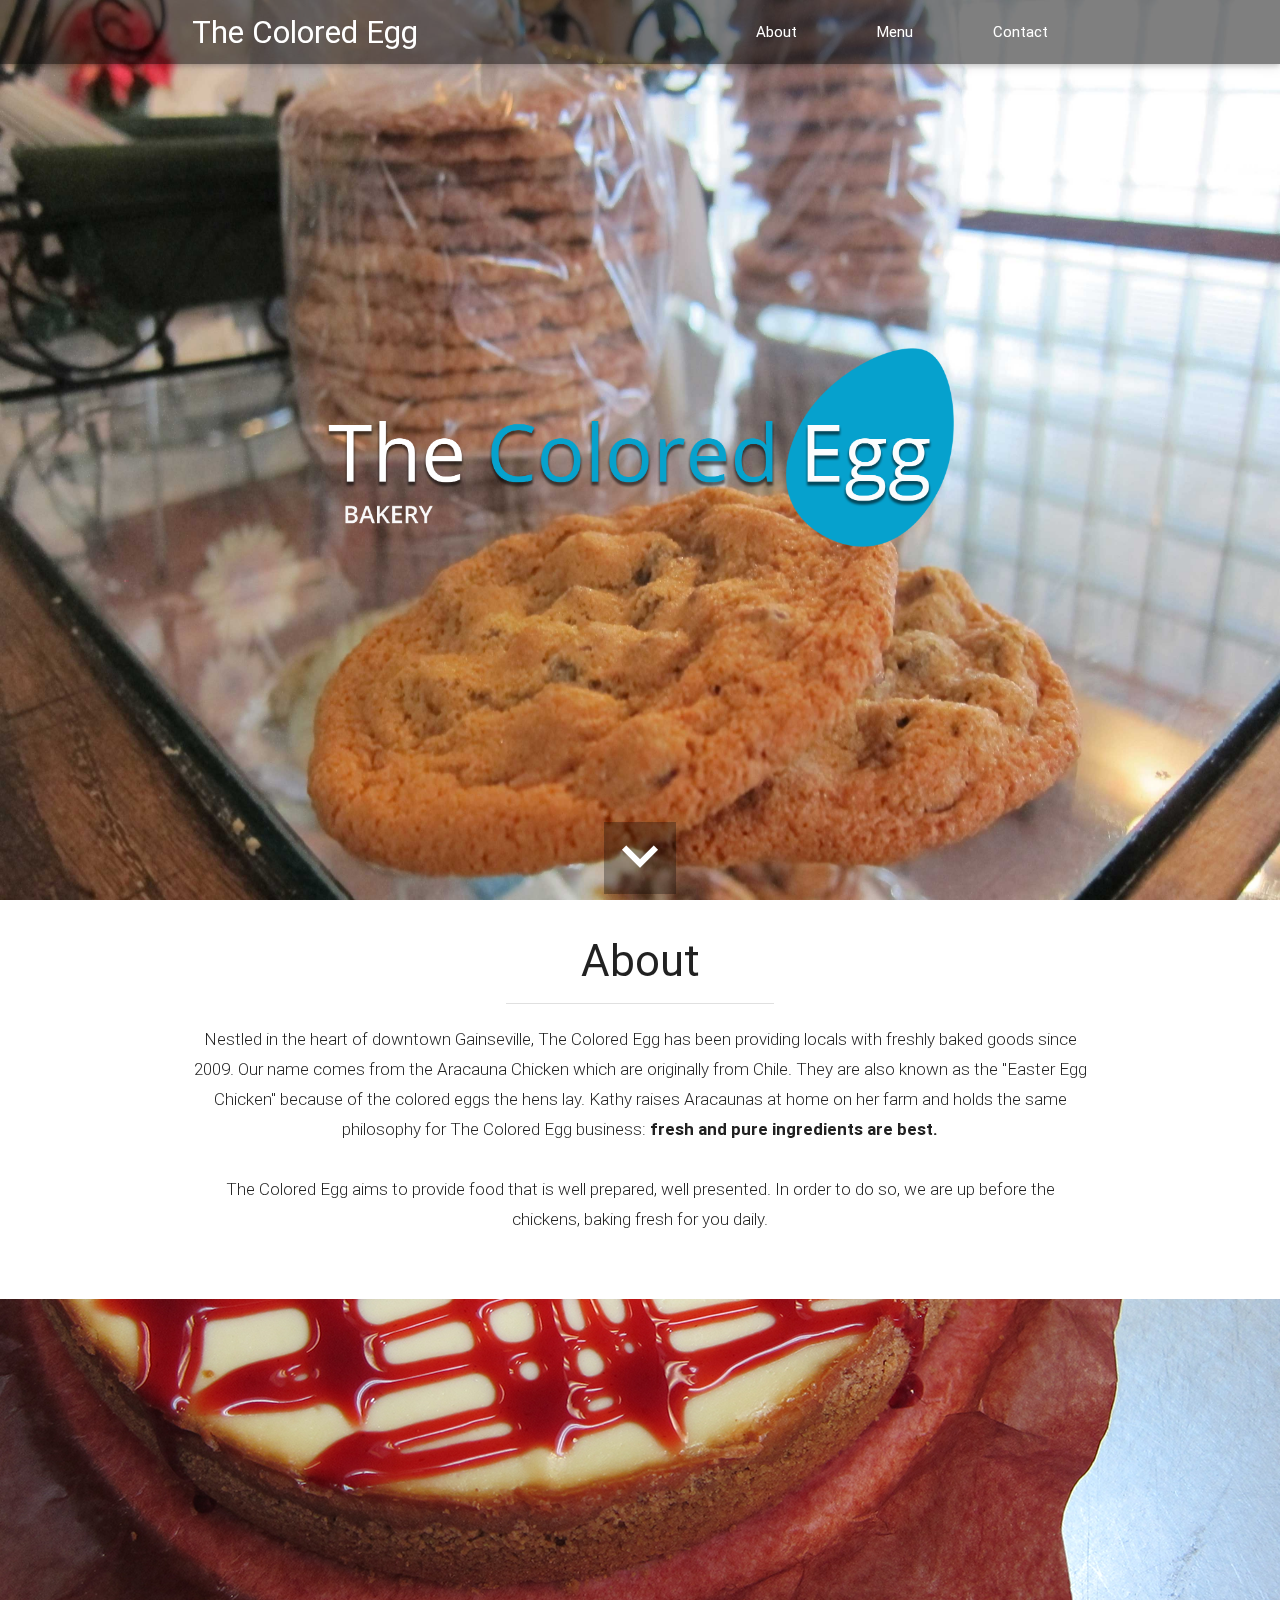
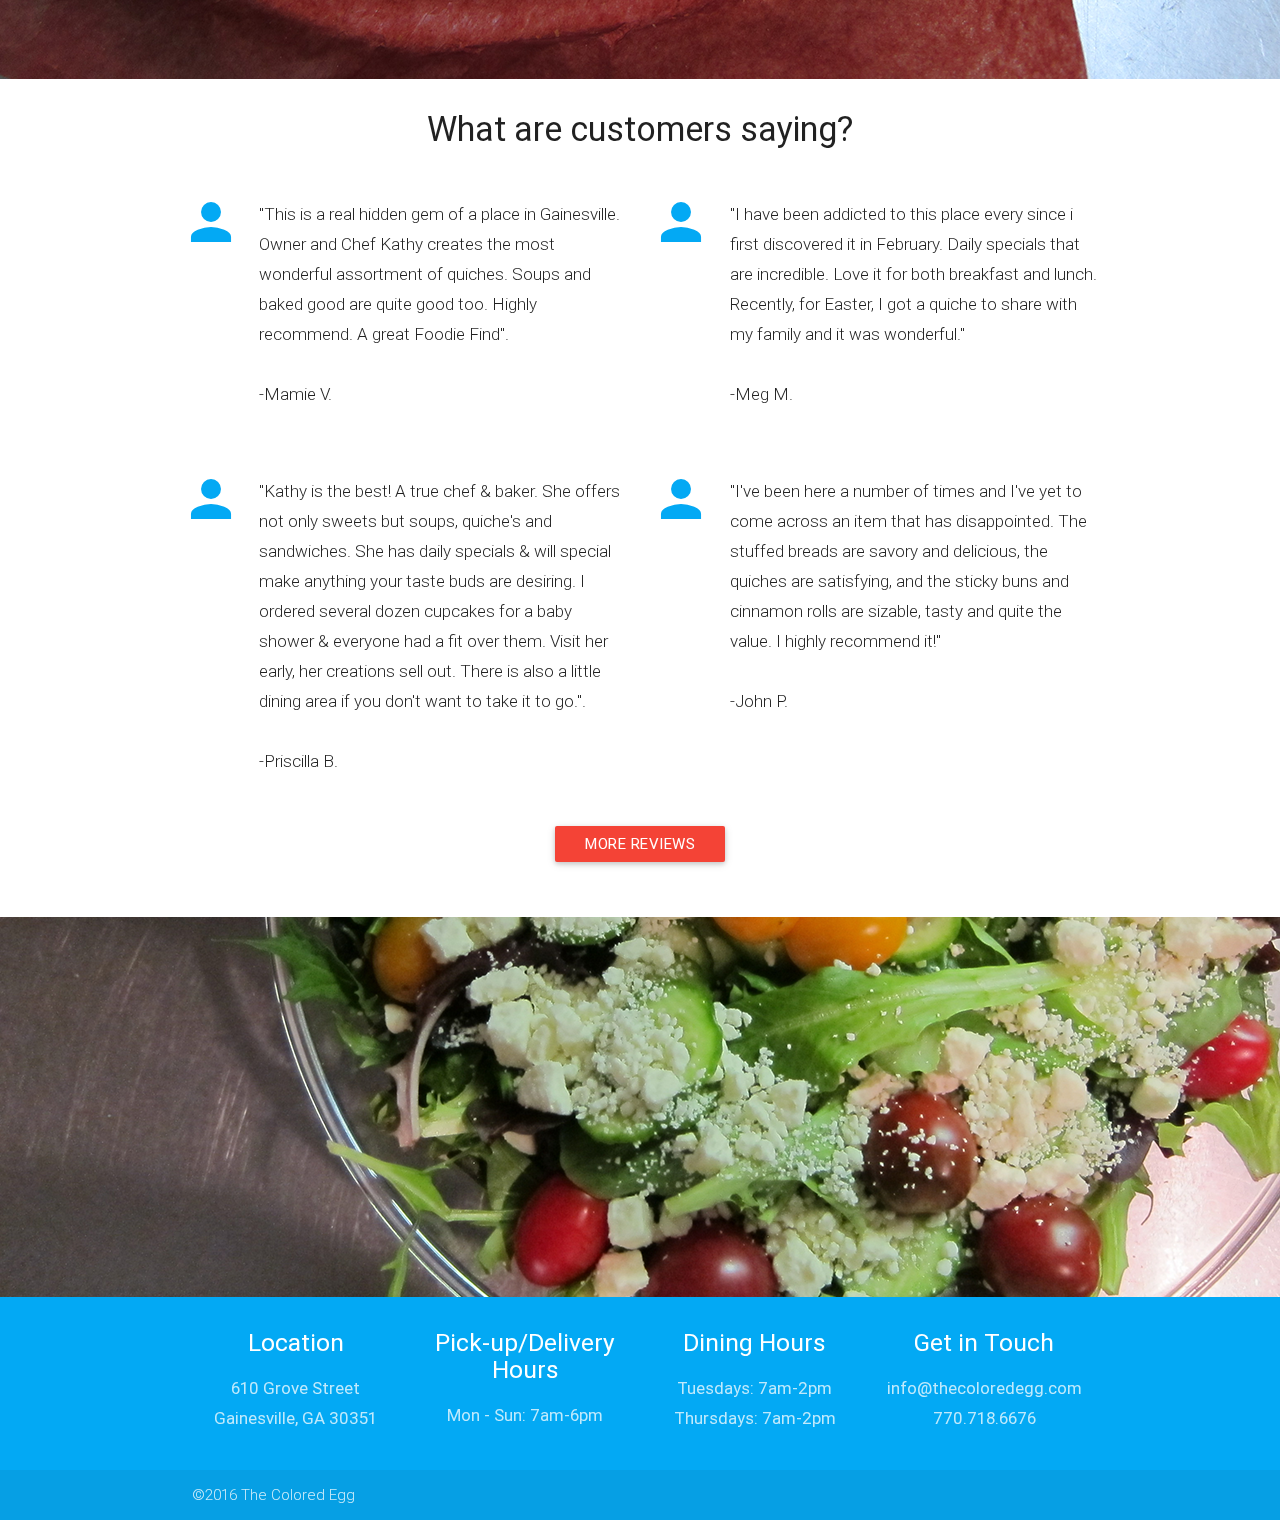
<file: index.html>
<!DOCTYPE html>
<html lang="en">
<head>
  <meta http-equiv="Content-Type" content="text/html; charset=UTF-8"/>
  <meta name="viewport" content="width=device-width, initial-scale=1, maximum-scale=1.0, user-scalable=no"/>
  <title>The Colored Egg</title>

  <!-- CSS  -->
  <link rel="icon" 
      type="image/icon" 
      href="img/favicon.ico">
  <link href="https://fonts.googleapis.com/icon?family=Material+Icons" rel="stylesheet">
  <link href="css/materialize.css" type="text/css" rel="stylesheet" media="screen,projection"/>
  <link href="css/style.css" type="text/css" rel="stylesheet" media="screen,projection"/>
</head>
<ul id="menu-dropdown" class="dropdown-content">
  <li><a class="light-blue-text" href="sweets.html">Pastries & Sweets</a></li>
  <li><a class="light-blue-text" href="breakfast.html">Breakfast</a></li>
  <li><a class="light-blue-text" href="breads.html">Breads & Sandwiches</a></li>
  <li><a class="light-blue-text" href="quiche.html">Quiche</a></li>
  <li><a class="light-blue-text" href="dinner.html">Dinner</a></li>
  <li><a class="light-blue-text" href="catering.html">Catering</a></li>
</ul>
<nav class="nav-down" id="top-nav">
    <div class="nav-wrapper container">
      <a id="logo-container" href="index.html" class="brand-logo">The Colored Egg</a>
      <ul class="right hide-on-med-and-down">
        <li><a href="#about">About</a></li>
        <li><a class="dropdown-button" data-activates="menu-dropdown" href="javascript:void(0)">Menu</a></li>
        <li><a href="contact.html">Contact</a></li>
      </ul>

      <ul id="nav-mobile" class="side-nav">
        <li><a id="nav-link" href="index.html">Home</a></li>
        <li><a id="nav-link" class="local-link" href="#about">About</a></li>
        <li class="no-padding">
          <ul class="collapsible collapsible-accordion">
            <li>
              <a class="collapsible-header" id="nav-link" href="javascript:void(0)">Menu</a>
               <div class="collapsible-body">
                 <ul>
                   <li><a href="sweets.html">Pastries & Sweets</a></li>
                   <li><a href="breakfast.html">Breakfast</a></li>
                   <li><a href="breads.html">Breads & Sandwiches</a></li>
                   <li><a href="quiche.html">Quiche</a></li>
                   <li><a href="dinner.html">Dinner</a></li>
                   <li><a href="catering.html">Catering</a></li>
                 </ul>
               </div>
            </li>
          </ul>
        </li>
        <li><a id="nav-link" href="contact.html">Contact</a></li>
      </ul>
      <a href="#" data-activates="nav-mobile" class="button-collapse"><i class="material-icons white-text">menu</i></a>
    </div>
</nav>
<body>

  
  


  <div id="index-banner" class="valign-wrapper">
    <div class="section no-pad-bot valign" id="center-logo">
      <div class="container">
        <br><br>
        <img src="img/text-logo2.png" id="text-logo">
        <div class="row center">
        </div>
        <br><br>
      </div>
    </div>
    <a id="home-arrow" href="#about"><i class="material-icons white-text">keyboard_arrow_down</i></a>
  </div>


  <div class="container">
    <div class="section scrollspy" id="about">

      <!--   Icon Section   -->
      <div class="row">
        <div class="col s12">
          <h3 class="header center-align">About</h3>
          <div class="row" id="underline"></div>
          <div class="row"></div>
          <p class="caption center-align" id="p-contain">Nestled in the heart of downtown Gainseville, The Colored Egg has been providing locals with freshly baked goods since 2009. Our name comes from the Aracauna Chicken which are originally from Chile. They are also known as the "Easter Egg Chicken" because of the colored eggs the hens lay. Kathy raises Aracaunas at home on her farm and holds the same philosophy for The Colored Egg business: <b>fresh and pure ingredients are best.</b> <br><br> The Colored Egg aims to provide food that is well prepared, well presented.  In order to do so, we are up before the chickens, baking fresh for you daily.</p>
        </div>
      </div>

    </div>
  </div>


  <div class="parallax-container valign-wrapper">
    <div class="section no-pad-bot">
      <div class="container">
        <div class="row center">
          <!-- <h5 class="header col s12 light">A modern responsive front-end framework based on Material Design</h5> -->
        </div>
      </div>
    </div>
    <div class="parallax"><img src="img/cheesecake.png" alt="Unsplashed background img 2"></div>
  </div>

  <div class="container">
    <div class="section">

      <div class="row">
      <div class="col s12 center">
        <h4 class="header center-align">What are customers saying?</h4>
          <div class="row"></div>
      </div>
      <div class="row">
      <div class="col s2 m1">
      <i class="material-icons large" id="review-icon">person</i>
      </div>
        <div class="col s10 m5 center">
          <p class="left-align caption">"This is a real hidden gem of a place in Gainesville.  Owner and Chef Kathy creates the most wonderful assortment of quiches. Soups and baked good are quite good too. Highly recommend. A great Foodie Find".<br><br>-Mamie V.</p>
        </div>
        <div class="col s2 m1">
      <i class="material-icons large" id="review-icon">person</i>
      </div>
        <div class="col s10 m5 center">
          <p class="left-align caption">"I have been addicted to this place every since i first discovered it in February. Daily specials that are incredible. Love it for both breakfast and lunch. Recently, for Easter, I got a quiche to share with my family and it was wonderful."<br><br>-Meg M.</p>
        </div>
      </div>
       <div class="row">
       <div class="col s2 m1">
      <i class="material-icons large" id="review-icon">person</i>
      </div>
        <div class="col s10 m5 center">
          <p class="left-align caption">"Kathy is the best! A true chef & baker. She offers not only sweets but soups, quiche's and sandwiches. She has daily specials & will special make anything your taste buds are desiring. I ordered several dozen cupcakes for a baby shower & everyone had a fit over them. Visit her early, her creations sell out. There is also a little dining area if you don't want to take it to go.".<br><br>-Priscilla B.</p>
        </div>
        <div class="col s2 m1">
      <i class="material-icons large" id="review-icon">person</i>
      </div>
        <div class="col s10 m5 center">
          <p class="left-align caption">"I've been here a number of times and I've yet to come across an item that has disappointed. The stuffed breads are savory and delicious, the quiches are satisfying, and the sticky buns and cinnamon rolls are sizable, tasty and quite the value.  I highly recommend it!"<br><br>-John P.</p>
        </div>
      </div>
      <div class="row">  
      <div class="col s12 center">
        <a class="waves-effect waves-light red btn" href="http://www.yelp.com/biz/the-colored-egg-gainesville">More Reviews</a>
      </div>
      </div>
      </div>
    </div>
  </div>


  <div class="parallax-container valign-wrapper">
    <div class="section no-pad-bot">
      <div class="container">
        <div class="row center">
          <!-- <h5 class="header col s12 light">A modern responsive front-end framework based on Material Design</h5> -->
        </div>
      </div>
    </div>
    <div class="parallax"><img src="img/salad.png" alt="Unsplashed background img 3"></div>
  </div>

  <footer class="page-footer light-blue">
    <div class="container">
      <div class="row">
        <div class="col s12 m3 center">
          <h5 class="white-text">Location</h5>
          <p class="white-text footer-p">610 Grove Street<br>Gainesville, GA 30351</p>
        </div>
       <div class="col s12 m3 center">
          <h5 class="white-text">Pick-up/Delivery Hours</h5>
          <p class="white-text footer-p">Mon - Sun: 7am-6pm</p>
        </div>
        <div class="col s12 m3 center">
          <h5 class="white-text">Dining Hours </h5>
          <p class="white-text footer-p">Tuesdays: 7am-2pm<br>Thursdays: 7am-2pm</p>
        </div>
         <div class="col s12 m3 center">
            <h5 class="white-text">Get in Touch </h5>
            <p class="white-text footer-p">info@thecoloredegg.com<br>770.718.6676</p>
        </div>
      </div>
    </div>
    <div class="footer-copyright">
      <div class="container">
      ©2016 The Colored Egg
      </div>
    </div>
  </footer>


  <!--  Scripts-->
  <script src="https://code.jquery.com/jquery-2.1.1.min.js"></script>
  <script src="js/materialize.js"></script>
  <script src="js/init.js"></script>
  <script src="js/custom.js"></script>
  <script src="js/nav-hide.js"></script>
  </body>
</html>
</file>
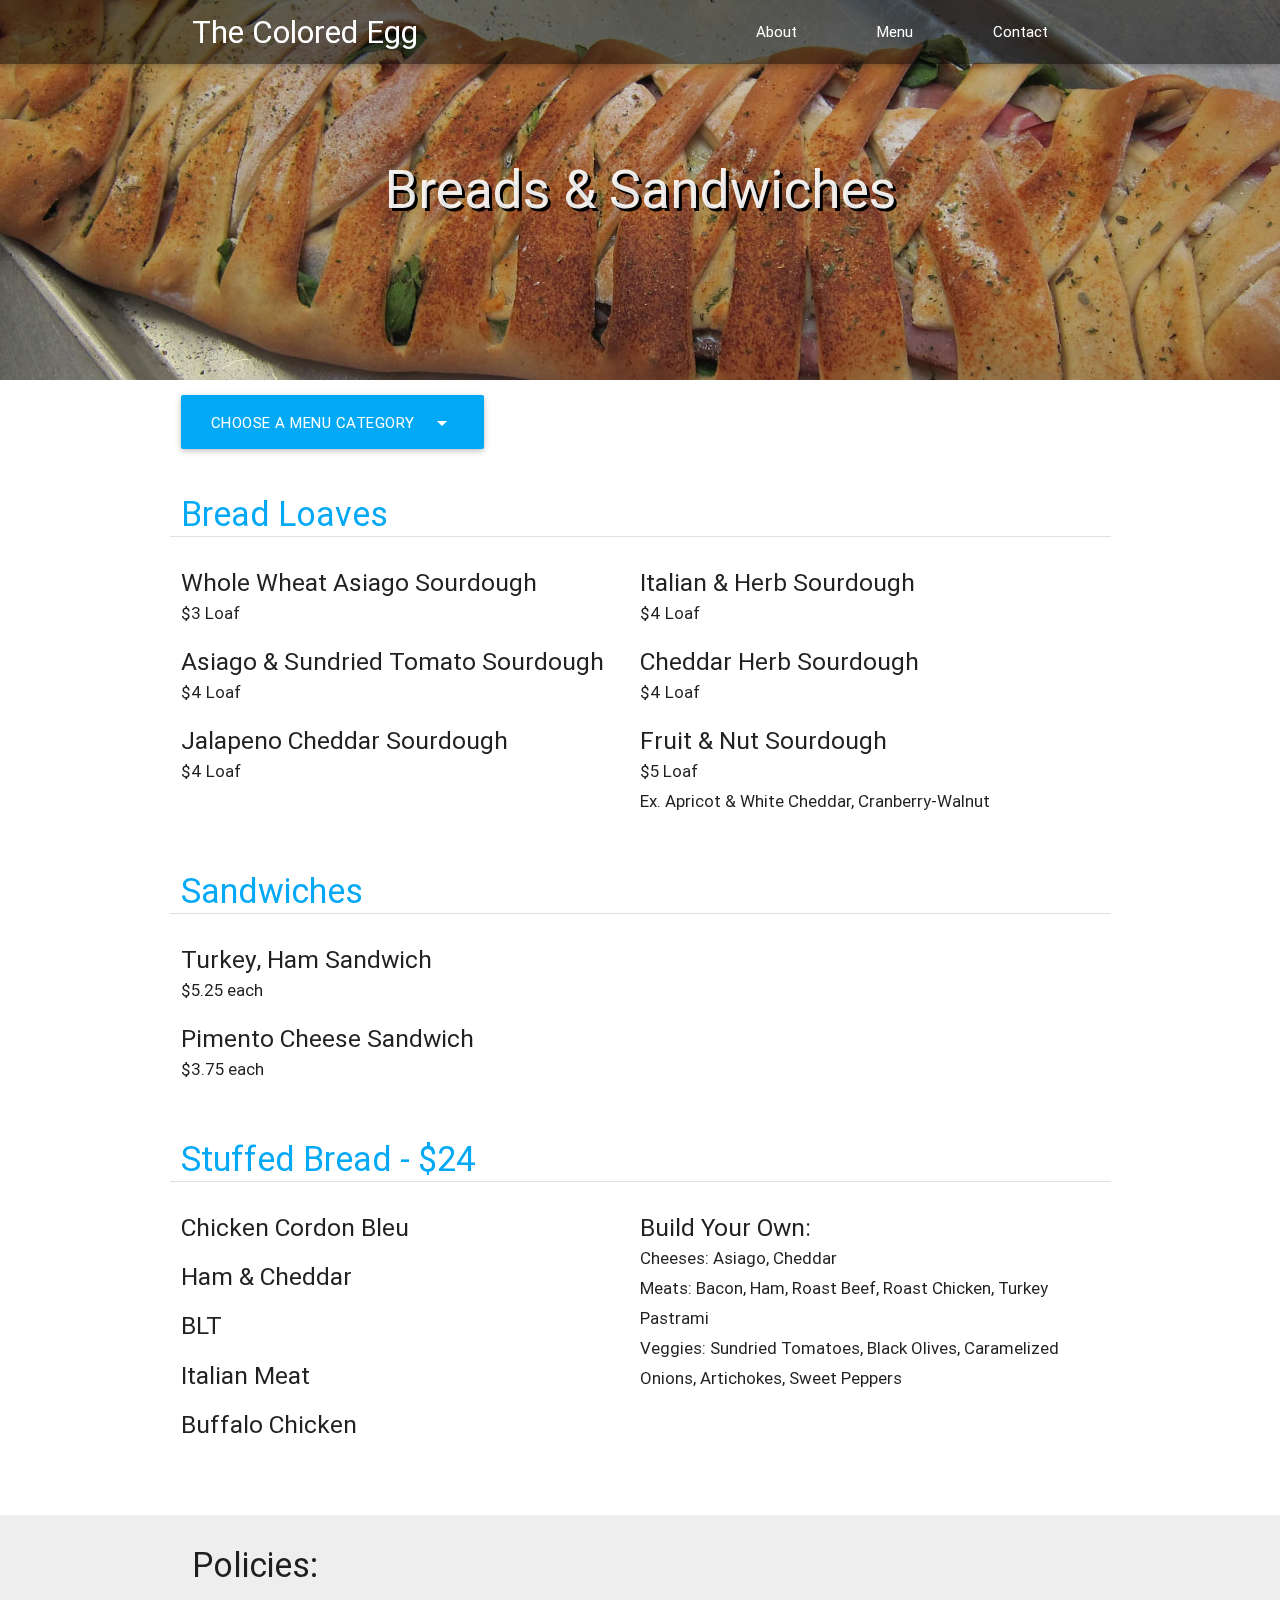
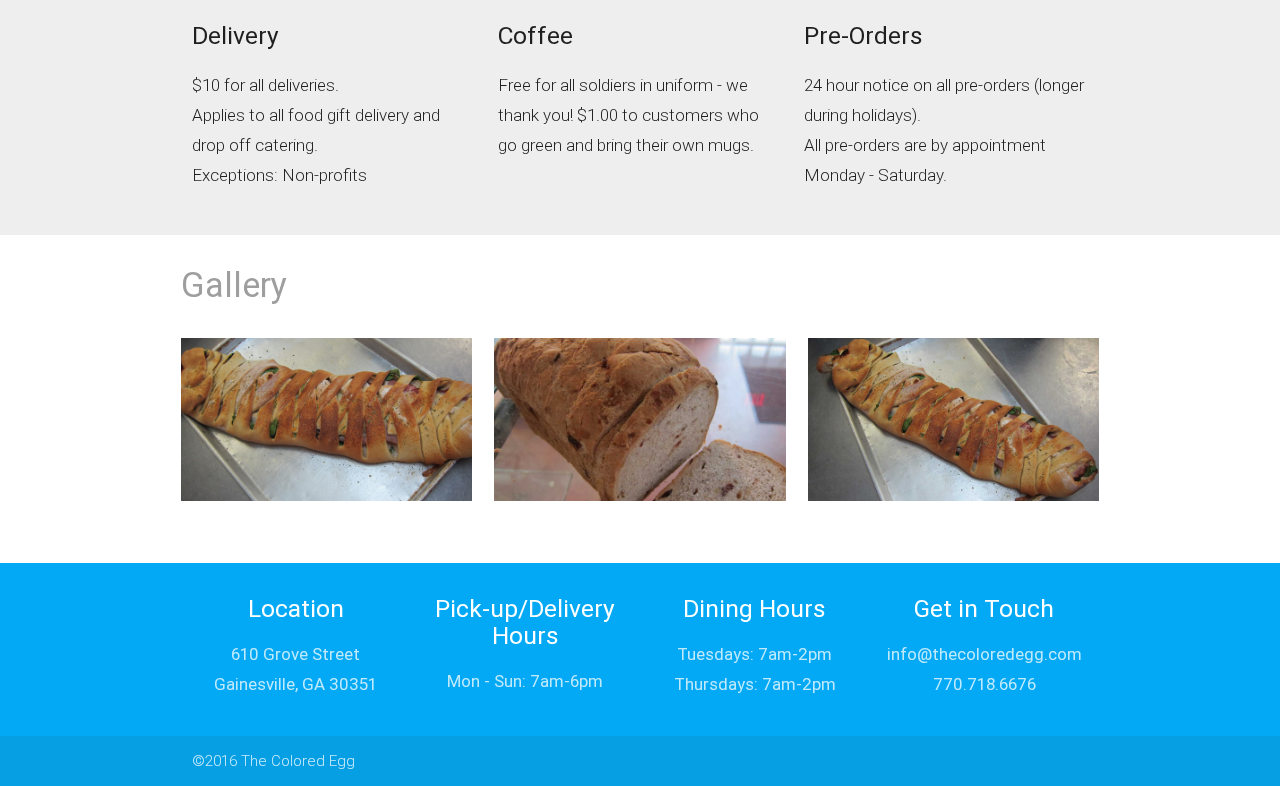
<file: breads.html>
<!DOCTYPE html>
<html lang="en">
<head>
  <meta http-equiv="Content-Type" content="text/html; charset=UTF-8"/>
  <meta name="viewport" content="width=device-width, initial-scale=1, maximum-scale=1.0, user-scalable=no"/>
  <title>The Colored Egg</title>
  <link rel="icon" 
      type="image/icon" 
      href="img/favicon.ico">
  <!-- CSS  -->
  <link href="https://fonts.googleapis.com/icon?family=Material+Icons" rel="stylesheet">
  <link href="https://fonts.googleapis.com/icon?family=Material+Icons" rel="stylesheet">
  <link href="css/materialize.css" type="text/css" rel="stylesheet" media="screen,projection"/>
  <link href="css/style.css" type="text/css" rel="stylesheet" media="screen,projection"/>
</head>
<ul id="menu-dropdown" class="dropdown-content">
  <li><a class="light-blue-text" href="sweets.html">Pastries & Sweets</a></li>
  <li><a class="light-blue-text" href="breakfast.html">Breakfast</a></li>
  <li><a class="light-blue-text" href="breads.html">Breads & Sandwiches</a></li>
  <li><a class="light-blue-text" href="quiche.html">Quiche</a></li>
  <li><a class="light-blue-text" href="dinner.html">Dinner</a></li>
  <li><a class="light-blue-text" href="catering.html">Catering</a></li>
</ul>
<nav class="nav-down" id="top-nav">
    <div class="nav-wrapper container">
      <a id="logo-container" href="index.html" class="brand-logo">The Colored Egg</a>
      <ul class="right hide-on-med-and-down">
        <li><a href="index.html#about">About</a></li>
        <li><a class="dropdown-button" data-activates="menu-dropdown" href="javascript:void(0)">Menu</a></li>
        <li><a href="contact.html">Contact</a></li>
      </ul>

      <ul id="nav-mobile" class="side-nav">
        <li><a id="nav-link" href="index.html">Home</a></li>
        <li><a id="nav-link" href="index.html#about">About</a></li>
        <li class="no-padding">
          <ul class="collapsible collapsible-accordion">
            <li>
              <a class="collapsible-header" id="nav-link" href="javascript:void(0)">Menu</a>
               <div class="collapsible-body">
                 <ul>
                   <li><a href="sweets.html">Pastries & Sweets</a></li>
                   <li><a href="breakfast.html">Breakfast</a></li>
                   <li><a href="breads.html">Breads & Sandwiches</a></li>
                   <li><a href="quiche.html">Quiche</a></li>
                   <li><a href="dinner.html">Dinner</a></li>
                   <li><a href="catering.html">Catering</a></li>
                 </ul>
               </div>
            </li>
          </ul>
        </li>
        <li><a id="nav-link" href="contact.html">Contact</a></li>
      </ul>
      <a href="#" data-activates="nav-mobile" class="button-collapse"><i class="material-icons white-text">menu</i></a>
    </div>
</nav>

 <div class="parallax-container valign-wrapper">
    <div class="section no-pad-bot">
      <div class="container">
        <div class="row center">
          <h2 class="header col s12 h-shadow">Breads & Sandwiches</h2>
        </div>
      </div>
    </div>
    <div class="parallax"><img src="img/sbread.jpg" alt="Unsplashed background img 3"></div>
  </div>
  
  <div class="section">
    <div class="container">
      <div class="row no-margin">
        <a class='dropdown-button light-blue btn-large' href='#' data-activates='dropdown1'><i class="material-icons right">arrow_drop_down</i>Choose a menu category</a>
          <ul id='dropdown1' class='dropdown-content'>
            <li><a class="light-blue-text" href="sweets.html">Pastries & Sweets</a></li>
            <li><a class="light-blue-text" href="breakfast.html">Breakfast</a></li>
            <li><a class="light-blue-text" href="breads.html">Breads & Sandwiches</a></li>
            <li><a class="light-blue-text" href="quiche.html">Quiche</a></li>
            <li><a class="light-blue-text" href="dinner.html">Dinner</a></li>
            <li><a class="light-blue-text" href="catering.html">Catering</a></li>
          </ul>
      </div>
    </div>
  </div>
  <div class="section scrollspy">
    <div class="container">
      <div class="row"><!--row start-->
      <div class="row">
        <div class="col s12 underline">
          <h4 class="small-margin-bottom light-blue-text">Bread Loaves</h4>
        </div>
      </div>
        <div class="col s12 m6">
          <div class="row">
              <h5 class="small-margin-bottom">Whole Wheat Asiago Sourdough</h5>
              <p class="no-margin">$3 Loaf</p>
          </div>
          <div class="row">
              <h5 class="small-margin-bottom">Asiago & Sundried Tomato Sourdough</h5>
              <p class="no-margin">$4 Loaf</p>
          </div>
          <div class="row">
              <h5 class="small-margin-bottom">Jalapeno Cheddar Sourdough</h5>
              <p class="no-margin">$4 Loaf</p>
          </div>
        </div>
        <div class="col s12 m6"> 
          <div class="row">
              <h5 class="small-margin-bottom">Italian & Herb Sourdough</h5>
              <p class="no-margin">$4 Loaf</p>
          </div>
          <div class="row">
              <h5 class="small-margin-bottom">Cheddar Herb Sourdough
              </h5>
              <p class="no-margin">$4 Loaf</p>
          </div>
          <div class="row">
              <h5 class="small-margin-bottom">Fruit & Nut Sourdough</h5>
              <p class="no-margin">$5 Loaf<br>Ex. Apricot & White Cheddar, Cranberry-Walnut</p>
          </div>
        </div>
      </div> <!-- end row -->
      <div class="row"><!--row start-->
      <div class="row">
        <div class="col s12 underline">
          <h4 class="small-margin-bottom light-blue-text">Sandwiches</h4>
        </div>
      </div>
        <div class="col s12 m6">
          <div class="row">
              <h5 class="small-margin-bottom">Turkey, Ham Sandwich</h5>
              <p class="no-margin">$5.25 each</p>
          </div>
          <div class="row">
              <h5 class="small-margin-bottom">Pimento Cheese Sandwich</h5>
              <p class="no-margin">$3.75 each</p>
          </div>
        </div>
      </div> <!-- end row -->
      <div class="row"><!--row start-->
      <div class="row">
        <div class="col s12 underline">
          <h4 class="small-margin-bottom light-blue-text">Stuffed Bread - $24</h4>
        </div>
      </div>
        <div class="col s12 m6">
          <div class="row">
              <h5 class="small-margin-bottom">Chicken Cordon Bleu</h5>
          </div>
          <div class="row">
              <h5 class="small-margin-bottom">Ham & Cheddar</h5>
          </div>
          <div class="row">
              <h5 class="small-margin-bottom">BLT</h5>
          </div>
          <div class="row">
              <h5 class="small-margin-bottom">Italian Meat</h5>
          </div>
          <div class="row">
              <h5 class="small-margin-bottom">Buffalo Chicken</h5>
          </div>
        </div>
        <div class="col s12 m6">
          <div class="row">
            <h5 class="small-margin-bottom">Build Your Own:</h5>
            <p class="no-margin">Cheeses: Asiago, Cheddar<br>Meats: Bacon, Ham, Roast Beef, Roast Chicken, Turkey Pastrami<br>Veggies: Sundried Tomatoes, Black Olives, Caramelized Onions, Artichokes, Sweet Peppers</p>
          </div>
        </div>
        </div>
        </div>
      </div> <!-- end row -->
      <div class="row"></div>
      <div class="section" id="menu-dropdown-section">
        <div class="container">
          <div class="row">
            <div class="col s12">
              <h4 class="header">Policies:</h4>
            </div> 
          </div>
          <div class="row no-margin">
            <div class="col s12 m4 l4">
              <h5 class="custom-header">Delivery</h5>
              <p class="caption">$10 for all deliveries.<br>Applies to all food gift delivery and drop off catering.<br>Exceptions: Non-profits</p>
            </div>
            <div class="col s12 m4 l4">
              <h5 class="custom-header">Coffee</h5>
              <p class="caption">Free for all soldiers in uniform - we thank you! $1.00 to customers who go green and bring their own mugs.</p>
            </div>
            <div class="col s12 m4 l4">
              <h5 class="custom-header">Pre-Orders</h5>
              <p class="caption">24 hour notice on all pre-orders (longer during holidays).<br>All pre-orders are by appointment Monday - Saturday.</p>
            </div>
          </div>
        </div>
      </div>

      <div class="section scollspy">
        <div class="container">
          <div class="row">
            <div class="row">
              <div class="col s12">
                <h4 class="grey-text">Gallery</h4>
              </div>
            </div>
            <div class="row" style="margin-bottom: 12px;">
              <div class="col s12 m4">
                <img class="materialboxed gallery-img" data-caption="Ham and Cheese Stuffed Bread" src="img/sbread.jpg">
              </div>
              <div class="col s12 m4">
                 <img class="materialboxed gallery-img" data-caption="Cranberry Sourdough" src="img/bread-bg.jpg">
              </div>
              <div class="col s12 m4">
                 <img class="materialboxed gallery-img" data-caption="Stuffed Bread" src="img/sbread2.jpg">
              </div>
            </div>
          </div>
        </div>
      </div>

   



   <footer class="page-footer light-blue">
    <div class="container">
      <div class="row">
        <div class="col s12 m3 center">
          <h5 class="white-text">Location</h5>
          <p class="white-text footer-p">610 Grove Street<br>Gainesville, GA 30351</p>
        </div>
       <div class="col s12 m3 center">
          <h5 class="white-text">Pick-up/Delivery Hours</h5>
          <p class="white-text footer-p">Mon - Sun: 7am-6pm</p>
        </div>
        <div class="col s12 m3 center">
          <h5 class="white-text">Dining Hours </h5>
          <p class="white-text footer-p">Tuesdays: 7am-2pm<br>Thursdays: 7am-2pm</p>
        </div>
         <div class="col s12 m3 center">
            <h5 class="white-text">Get in Touch </h5>
            <p class="white-text footer-p">info@thecoloredegg.com<br>770.718.6676</p>
        </div>
      </div>
    </div>
    <div class="footer-copyright">
      <div class="container">
      ©2016 The Colored Egg
      </div>
    </div>
  </footer>


  <!--  Scripts-->
  <script src="https://code.jquery.com/jquery-2.1.1.min.js"></script>
  <script src="js/materialize.js"></script>
  <script src="js/init.js"></script>
  <script src="js/custom.js"></script>
  <script src="js/nav-hide.js"></script>
  </body>
</html>
</file>
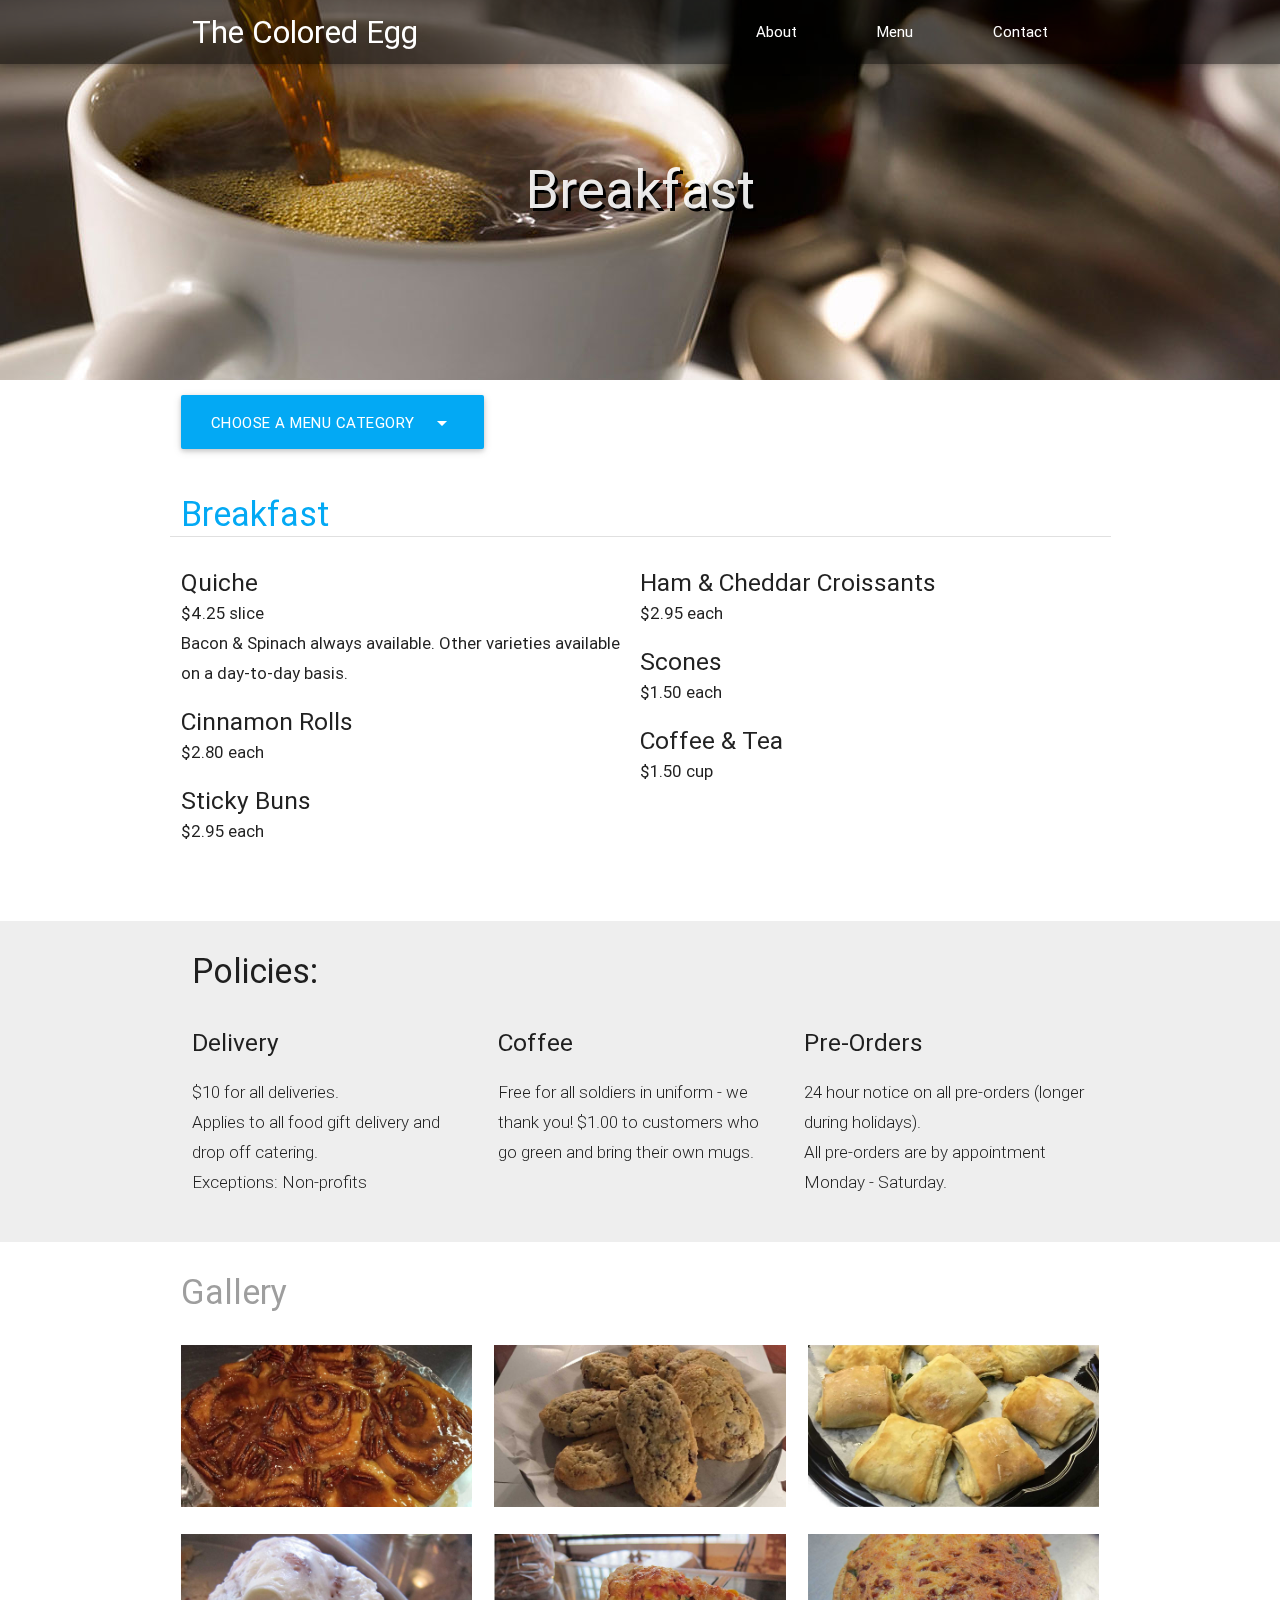
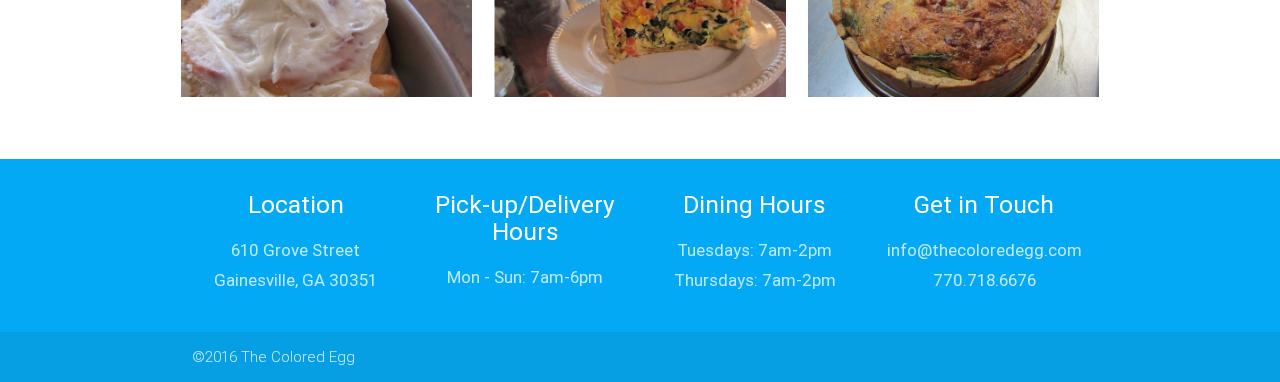
<file: breakfast.html>
<!DOCTYPE html>
<html lang="en">
<head>
  <meta http-equiv="Content-Type" content="text/html; charset=UTF-8"/>
  <meta name="viewport" content="width=device-width, initial-scale=1, maximum-scale=1.0, user-scalable=no"/>
  <title>The Colored Egg</title>
  <link rel="icon" 
      type="image/icon" 
      href="img/favicon.ico">
  <!-- CSS  -->
  <link href="https://fonts.googleapis.com/icon?family=Material+Icons" rel="stylesheet">
  <link href="https://fonts.googleapis.com/icon?family=Material+Icons" rel="stylesheet">
  <link href="css/materialize.css" type="text/css" rel="stylesheet" media="screen,projection"/>
  <link href="css/style.css" type="text/css" rel="stylesheet" media="screen,projection"/>
</head>
<ul id="menu-dropdown" class="dropdown-content">
  <li><a class="light-blue-text" href="sweets.html">Pastries & Sweets</a></li>
  <li><a class="light-blue-text" href="breakfast.html">Breakfast</a></li>
  <li><a class="light-blue-text" href="breads.html">Breads & Sandwiches</a></li>
  <li><a class="light-blue-text" href="quiche.html">Quiche</a></li>
  <li><a class="light-blue-text" href="dinner.html">Dinner</a></li>
  <li><a class="light-blue-text" href="catering.html">Catering</a></li>
</ul>
<nav class="nav-down" id="top-nav">
    <div class="nav-wrapper container">
      <a id="logo-container" href="index.html" class="brand-logo">The Colored Egg</a>
      <ul class="right hide-on-med-and-down">
        <li><a href="index.html#about">About</a></li>
        <li><a class="dropdown-button" data-activates="menu-dropdown" href="javascript:void(0)">Menu</a></li>
        <li><a href="contact.html">Contact</a></li>
      </ul>

      <ul id="nav-mobile" class="side-nav">
        <li><a id="nav-link" href="index.html">Home</a></li>
        <li><a id="nav-link" href="index.html#about">About</a></li>
        <li class="no-padding">
          <ul class="collapsible collapsible-accordion">
            <li>
              <a class="collapsible-header" id="nav-link" href="javascript:void(0)">Menu</a>
               <div class="collapsible-body">
                 <ul>
                   <li><a href="sweets.html">Pastries & Sweets</a></li>
                   <li><a href="breakfast.html">Breakfast</a></li>
                   <li><a href="breads.html">Breads & Sandwiches</a></li>
                   <li><a href="quiche.html">Quiche</a></li>
                   <li><a href="dinner.html">Dinner</a></li>
                   <li><a href="catering.html">Catering</a></li>
                 </ul>
               </div>
            </li>
          </ul>
        </li>
        <li><a id="nav-link" href="contact.html">Contact</a></li>
      </ul>
      <a href="#" data-activates="nav-mobile" class="button-collapse"><i class="material-icons white-text">menu</i></a>
    </div>
</nav>

 <div class="parallax-container valign-wrapper">
    <div class="section no-pad-bot">
      <div class="container">
        <div class="row center">
          <h2 class="header col s12 h-shadow">Breakfast</h2>
        </div>
      </div>
    </div>
    <div class="parallax"><img src="img/coffee.jpg"></div>
  </div>
  <div class="section">
    <div class="container">
      <div class="row no-margin">
        <a class='dropdown-button light-blue btn-large' href='#' data-activates='dropdown1'><i class="material-icons right">arrow_drop_down</i>Choose a menu category</a>
          <ul id='dropdown1' class='dropdown-content'>
            <li><a class="light-blue-text" href="sweets.html">Pastries & Sweets</a></li>
            <li><a class="light-blue-text" href="breakfast.html">Breakfast</a></li>
            <li><a class="light-blue-text" href="breads.html">Breads & Sandwiches</a></li>
            <li><a class="light-blue-text" href="quiche.html">Quiche</a></li>
            <li><a class="light-blue-text" href="dinner.html">Dinner</a></li>
            <li><a class="light-blue-text" href="catering.html">Catering</a></li>
          </ul>
      </div>
    </div>
  </div>
  <div class="section scrollspy">
    <div class="container">
      <div class="row"><!--row start-->
      <div class="row">
        <div class="col s12 underline">
          <h4 class="small-margin-bottom light-blue-text">Breakfast</h4>
        </div>
      </div>
        <div class="col s12 m6">
          <div class="row">
              <h5 class="small-margin-bottom">Quiche</h5>
              <p class="no-margin">$4.25 slice<br>Bacon & Spinach always available. Other varieties available on a day-to-day basis.</p>
          </div>
          <div class="row">
              <h5 class="small-margin-bottom">Cinnamon Rolls</h5>
              <p class="no-margin">$2.80 each</p>
          </div>
          <div class="row">
              <h5 class="small-margin-bottom">Sticky Buns</h5>
              <p class="no-margin">$2.95 each</p>
          </div>
        </div>
        <div class="col s12 m6"> 
          <div class="row">
              <h5 class="small-margin-bottom">Ham & Cheddar Croissants</h5>
              <p class="no-margin">$2.95 each</p>
          </div>
          <div class="row">
              <h5 class="small-margin-bottom">Scones</h5>
              <p class="no-margin">$1.50 each</p>
          </div>
          <div class="row">
              <h5 class="small-margin-bottom">Coffee & Tea</h5>
              <p class="no-margin">$1.50 cup</p>
          </div>
        </div>
      </div> <!-- end row -->
      </div>
      </div>
      <div class="row"></div>
      <div class="section" id="menu-dropdown-section">
        <div class="container">
          <div class="row">
            <div class="col s12">
              <h4 class="header">Policies:</h4>
            </div> 
          </div>
          <div class="row no-margin">
          <div class="col s12 m4 l4">
            <h5 class="custom-header">Delivery</h5>
            <p class="caption">$10 for all deliveries.<br>Applies to all food gift delivery and drop off catering.<br>Exceptions: Non-profits</p>
          </div>
          <div class="col s12 m4 l4">
            <h5 class="custom-header">Coffee</h5>
            <p class="caption">Free for all soldiers in uniform - we thank you! $1.00 to customers who go green and bring their own mugs.</p>
          </div>
          <div class="col s12 m4 l4">
            <h5 class="custom-header">Pre-Orders</h5>
            <p class="caption">24 hour notice on all pre-orders (longer during holidays).<br>All pre-orders are by appointment Monday - Saturday.</p>
          </div>
          </div>
        </div>
      </div>
  <div class="section scrollspy">
    <div class="container">
      <div class="row">
        <div class="row">
          <div class="col s12">
            <h4 class="grey-text">Gallery</h4>
          </div>
        </div>
        <div class="row" style="margin-bottom: 12px;">
          <div class="col s12 m4">
            <img class="materialboxed gallery-img" data-caption="Sticky Buns" src="img/sticky-buns.jpg">
          </div>
          <div class="col s12 m4">
             <img class="materialboxed gallery-img" data-caption="Scones" src="img/scones.jpg">
          </div>
          <div class="col s12 m4">
             <img class="materialboxed gallery-img" data-caption="Ham & Cheddar Croissants" src="img/ham.jpg">
          </div>
        </div>
        <div class="row" style="margin-bottom: 12px;">
          <div class="col s12 m4">
            <img class="materialboxed gallery-img" data-caption="Cinnamon Buns" src="img/cin-bun.jpg">
          </div>
          <div class="col s12 m4">
             <img class="materialboxed gallery-img" data-caption="Southwestern Quiche" src="img/sw-quiche.jpg">
          </div>
          <div class="col s12 m4">
             <img class="materialboxed gallery-img" data-caption="Quiche" src="img/quiche.jpg">
          </div>
        </div>
        </div>
     </div>
     </div>

  



   <footer class="page-footer light-blue">
    <div class="container">
      <div class="row">
        <div class="col s12 m3 center">
          <h5 class="white-text">Location</h5>
          <p class="white-text footer-p">610 Grove Street<br>Gainesville, GA 30351</p>
        </div>
       <div class="col s12 m3 center">
          <h5 class="white-text">Pick-up/Delivery Hours</h5>
          <p class="white-text footer-p">Mon - Sun: 7am-6pm</p>
        </div>
        <div class="col s12 m3 center">
          <h5 class="white-text">Dining Hours </h5>
          <p class="white-text footer-p">Tuesdays: 7am-2pm<br>Thursdays: 7am-2pm</p>
        </div>
         <div class="col s12 m3 center">
            <h5 class="white-text">Get in Touch </h5>
            <p class="white-text footer-p">info@thecoloredegg.com<br>770.718.6676</p>
        </div>
      </div>
    </div>
    <div class="footer-copyright">
      <div class="container">
      ©2016 The Colored Egg
      </div>
    </div>
  </footer>


  <!--  Scripts-->
  <script src="https://code.jquery.com/jquery-2.1.1.min.js"></script>
  <script src="js/materialize.js"></script>
  <script src="js/init.js"></script>
  <script src="js/custom.js"></script>
  <script src="js/nav-hide.js"></script>
  </body>
</html>
</file>
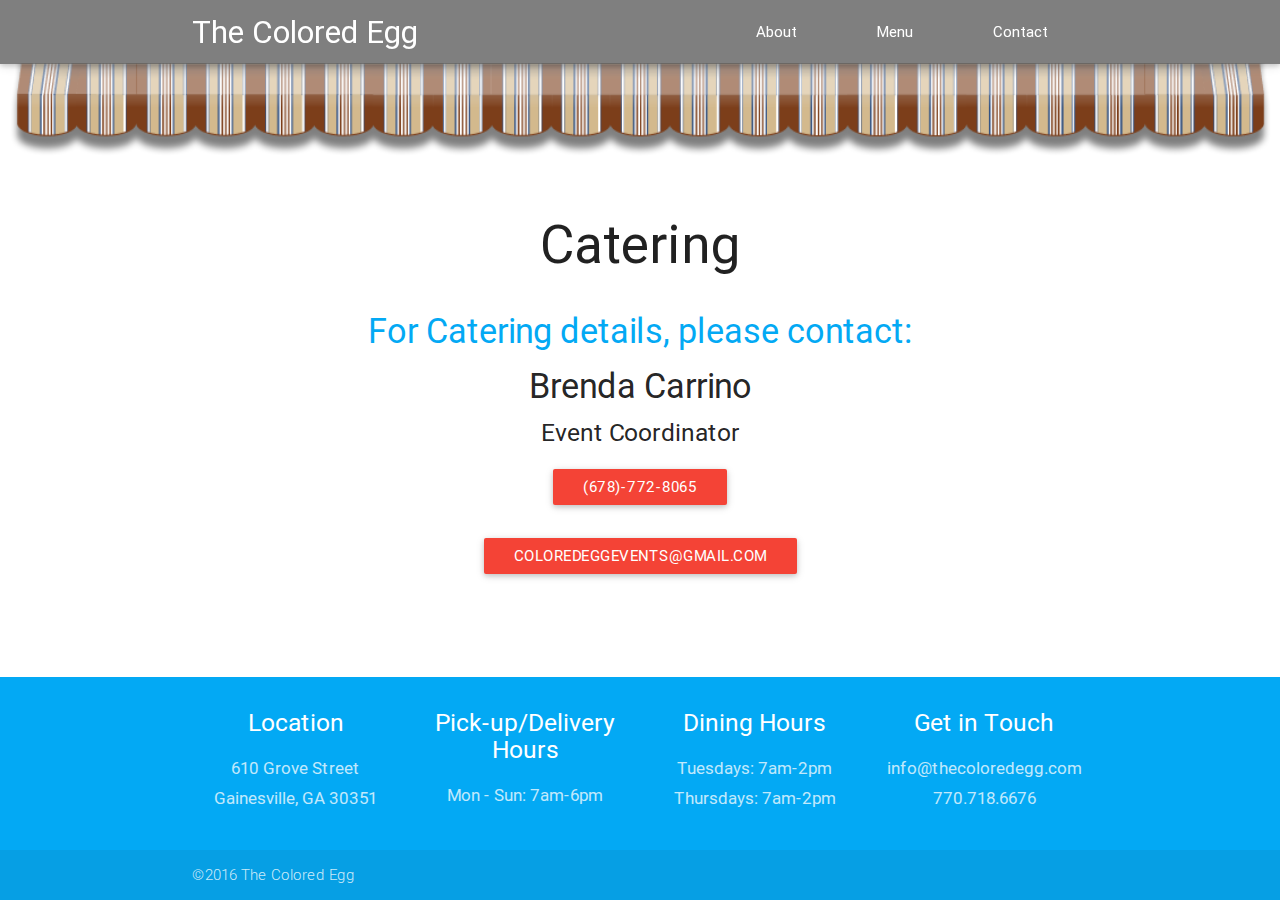
<file: catering.html>
<!DOCTYPE html>
<html lang="en">
<head>
  <meta http-equiv="Content-Type" content="text/html; charset=UTF-8"/>
  <meta name="viewport" content="width=device-width, initial-scale=1, maximum-scale=1.0, user-scalable=no"/>
  <title>The Colored Egg</title>
  <link rel="icon" 
      type="image/icon" 
      href="img/favicon.ico">
  <!-- CSS  -->
  <link href="https://fonts.googleapis.com/icon?family=Material+Icons" rel="stylesheet">
  <link href="css/materialize.css" type="text/css" rel="stylesheet" media="screen,projection"/>
  <link href="css/style.css" type="text/css" rel="stylesheet" media="screen,projection"/>
</head>
<ul id="menu-dropdown" class="dropdown-content">
  <li><a class="light-blue-text" href="sweets.html">Pastries & Sweets</a></li>
  <li><a class="light-blue-text" href="breakfast.html">Breakfast</a></li>
  <li><a class="light-blue-text" href="breads.html">Breads & Sandwiches</a></li>
  <li><a class="light-blue-text" href="quiche.html">Quiche</a></li>
  <li><a class="light-blue-text" href="dinner.html">Dinner</a></li>
  <li><a class="light-blue-text" href="catering.html">Catering</a></li>
</ul>
<nav class="nav-down" id="top-nav">
    <div class="nav-wrapper container">
      <a id="logo-container" href="index.html" class="brand-logo">The Colored Egg</a>
      <ul class="right hide-on-med-and-down">
        <li><a href="index.html#about">About</a></li>
        <li><a class="dropdown-button" data-activates="menu-dropdown" href="javascript:void(0)">Menu</a></li>
        <li><a href="contact.html">Contact</a></li>
      </ul>

      <ul id="nav-mobile" class="side-nav">
        <li><a id="nav-link" href="index.html">Home</a></li>
        <li><a id="nav-link" href="index.html#about">About</a></li>
        <li class="no-padding">
          <ul class="collapsible collapsible-accordion">
            <li>
              <a class="collapsible-header" id="nav-link" href="javascript:void(0)">Menu</a>
               <div class="collapsible-body">
                 <ul>
                   <li><a href="sweets.html">Pastries & Sweets</a></li>
                   <li><a href="breakfast.html">Breakfast</a></li>
                   <li><a href="breads.html">Breads & Sandwiches</a></li>
                   <li><a href="quiche.html">Quiche</a></li>
                   <li><a href="dinner.html">Dinner</a></li>
                   <li><a href="catering.html">Catering</a></li>
                 </ul>
               </div>
            </li>
          </ul>
        </li>
        <li><a id="nav-link" href="contact.html">Contact</a></li>
      </ul>
      <a href="#" data-activates="nav-mobile" class="button-collapse"><i class="material-icons white-text">menu</i></a>
    </div>
</nav>
<div class="row no-margin">
  <img id="awning" src="img/full_awning.png" width="100%">
  <img id="awning-mobile" src="img/awning-small.png" width="100%">
</div>
<body>

<div class="section scrollspy">
  <div class="container">
    <div class="row">
      <div class="col s12 center"> 
        <h2>Catering</h2>
      </div>
      <div class="row">
        <div class="col s12 center ">
          <h4 class="light-blue-text header">For Catering details, please contact:</h4>
          <h4>Brenda Carrino</h4>
          <h5>Event Coordinator</h5>
        </div>
        <div class="col s12 center">
           <a class="red btn contact-btn" href="tel:6787728065">(678)-772-8065</a>
        </div>
      </div>
      <div class="row">
        <div class="col s12 center">
           <a class="red btn contact-btn" href="mailto:coloredeggevents@gmail.com" target="_top">coloredeggevents@gmail.com</a>
        </div>
      </div>
    </div>
  </div>
</div>  

  

</body>

 

  <footer class="page-footer light-blue" id="catering-footer">
    <div class="container">
      <div class="row">
        <div class="col s12 m3 center">
          <h5 class="white-text">Location</h5>
          <p class="white-text footer-p">610 Grove Street<br>Gainesville, GA 30351</p>
        </div>
       <div class="col s12 m3 center">
          <h5 class="white-text">Pick-up/Delivery Hours</h5>
          <p class="white-text footer-p">Mon - Sun: 7am-6pm</p>
        </div>
        <div class="col s12 m3 center">
          <h5 class="white-text">Dining Hours </h5>
          <p class="white-text footer-p">Tuesdays: 7am-2pm<br>Thursdays: 7am-2pm</p>
        </div>
         <div class="col s12 m3 center">
            <h5 class="white-text">Get in Touch </h5>
            <p class="white-text footer-p">info@thecoloredegg.com<br>770.718.6676</p>
        </div>
      </div>
    </div>
    <div class="footer-copyright">
      <div class="container">
      ©2016 The Colored Egg
      </div>
    </div>
  </footer>

<!-- <div class="col s12 m6">
            <form method="post" name="emailform" action="contact.php">
              <div class="row">
                <div class="input-field col s12">
                  <input id="first_name" type="text" class="validate" name="name">
                  <label for="first_name">Full Name</label>
                </div>
              </div>
              <div class="row">
                <div class="input-field col s12">
                  <input id="email" type="email" class="validate" name="email_content">
                  <label for="email">Email</label>
                </div>
              </div>
              <div class="row">
                <div class="input-field col s12">
                  <input id="subject" type="text" class="validate" name="subject">
                  <label for="subject">Subject</label>
                </div>
              </div>
              <div class="row">
                <div class="input-field col s12">
                  <textarea id="textarea1" class="materialize-textarea" name="message"></textarea>
                  <label for="textarea1">Message</label>
                </div>
              </div>
              <button class="btn waves-effect red waves-light" type="submit" name="submit" value="submit">Submit
              <i class="material-icons right">send</i>
            </button>
            </form>
            <div class="row"></div>
          </div> -->

  <!--  Scripts-->
  <script src="https://code.jquery.com/jquery-2.1.1.min.js"></script>
  <script src="js/materialize.js"></script>
  <script src="js/init.js"></script>
  <script src="js/custom.js"></script>
  <script src="js/nav-hide.js"></script>
  </body>
</html>
</file>
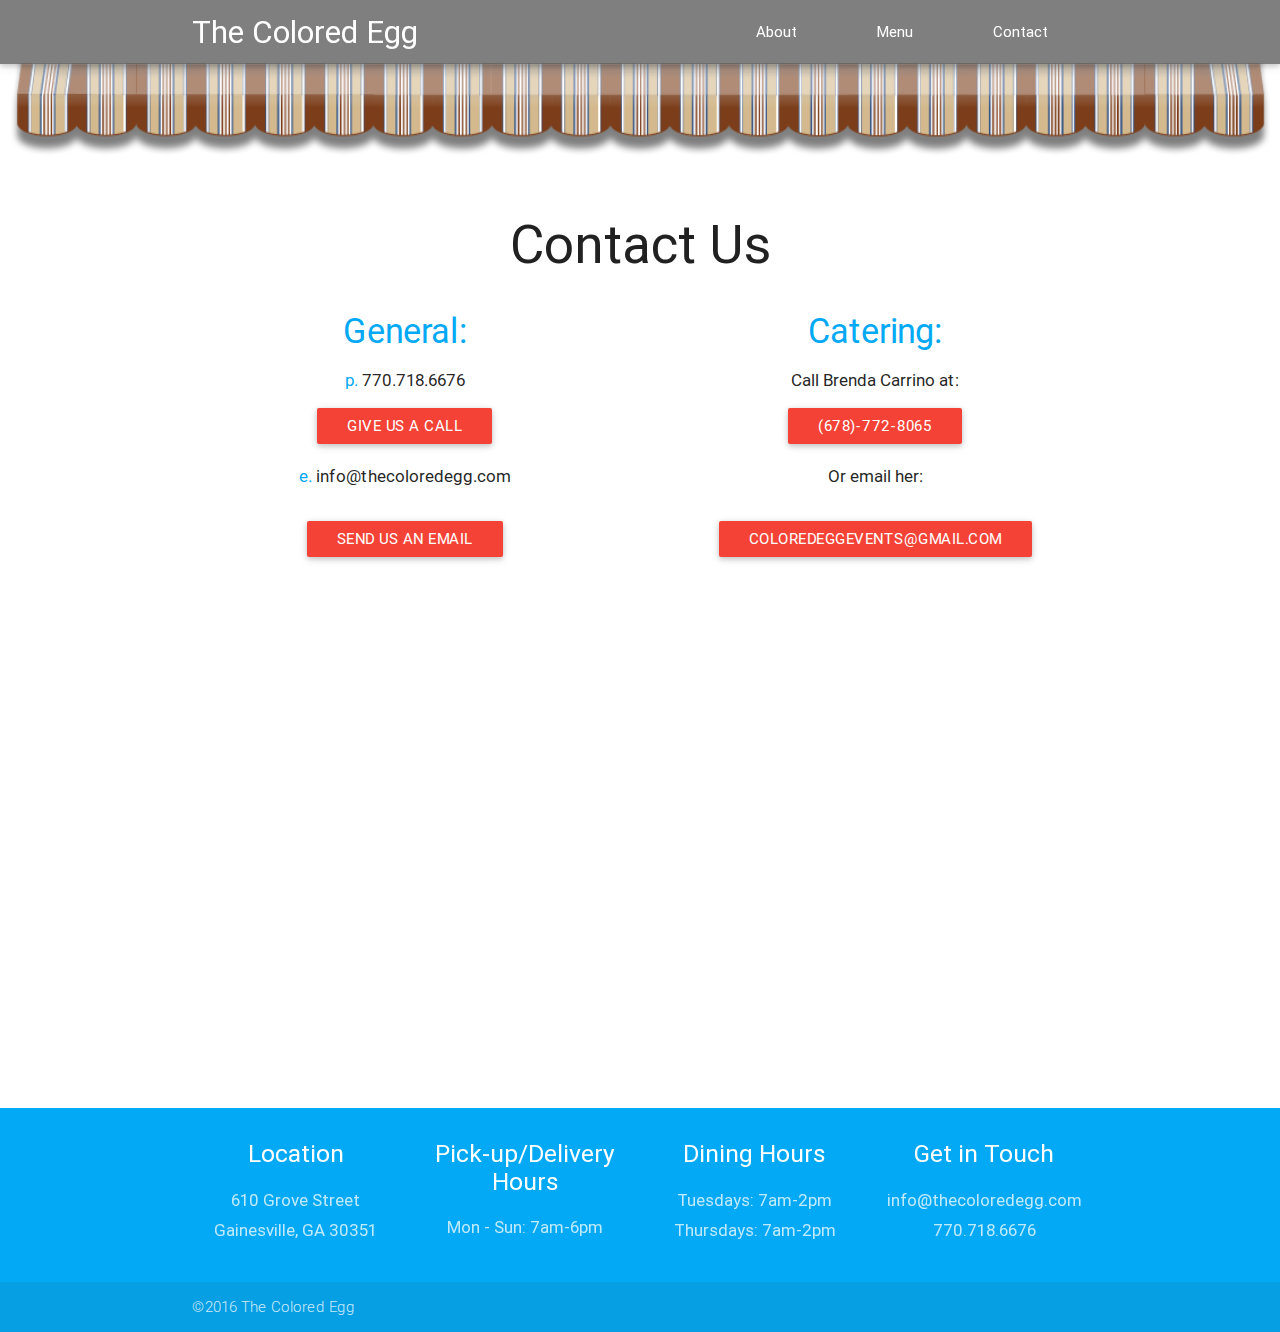
<file: contact.html>
<!DOCTYPE html>
<html lang="en">
<head>
  <meta http-equiv="Content-Type" content="text/html; charset=UTF-8"/>
  <meta name="viewport" content="width=device-width, initial-scale=1, maximum-scale=1.0, user-scalable=no"/>
  <title>The Colored Egg</title>
  <link rel="icon" 
      type="image/icon" 
      href="img/favicon.ico">
  <!-- CSS  -->
  <link href="https://fonts.googleapis.com/icon?family=Material+Icons" rel="stylesheet">
  <link href="css/materialize.css" type="text/css" rel="stylesheet" media="screen,projection"/>
  <link href="css/style.css" type="text/css" rel="stylesheet" media="screen,projection"/>
</head>
<ul id="menu-dropdown" class="dropdown-content">
  <li><a class="light-blue-text" href="sweets.html">Pastries & Sweets</a></li>
  <li><a class="light-blue-text" href="breakfast.html">Breakfast</a></li>
  <li><a class="light-blue-text" href="breads.html">Breads & Sandwiches</a></li>
  <li><a class="light-blue-text" href="quiche.html">Quiche</a></li>
  <li><a class="light-blue-text" href="dinner.html">Dinner</a></li>
  <li><a class="light-blue-text" href="catering.html">Catering</a></li>
</ul>
<nav class="nav-down" id="top-nav">
    <div class="nav-wrapper container">
      <a id="logo-container" href="index.html" class="brand-logo">The Colored Egg</a>
      <ul class="right hide-on-med-and-down">
        <li><a href="index.html#about">About</a></li>
        <li><a class="dropdown-button" data-activates="menu-dropdown" href="javascript:void(0)">Menu</a></li>
        <li><a href="contact.html">Contact</a></li>
      </ul>

      <ul id="nav-mobile" class="side-nav">
        <li><a id="nav-link" href="index.html">Home</a></li>
        <li><a id="nav-link" href="index.html#about">About</a></li>
        <li class="no-padding">
          <ul class="collapsible collapsible-accordion">
            <li>
              <a class="collapsible-header" id="nav-link" href="javascript:void(0)">Menu</a>
               <div class="collapsible-body">
                 <ul>
                   <li><a href="sweets.html">Pastries & Sweets</a></li>
                   <li><a href="breakfast.html">Breakfast</a></li>
                   <li><a href="breads.html">Breads & Sandwiches</a></li>
                   <li><a href="quiche.html">Quiche</a></li>
                   <li><a href="dinner.html">Dinner</a></li>
                   <li><a href="catering.html">Catering</a></li>
                 </ul>
               </div>
            </li>
          </ul>
        </li>
        <li><a id="nav-link" href="contact.html">Contact</a></li>
      </ul>
      <a href="#" data-activates="nav-mobile" class="button-collapse"><i class="material-icons white-text">menu</i></a>
    </div>
</nav>
<div class="row no-margin">
  <img id="awning" src="img/full_awning.png" width="100%">
  <img id="awning-mobile" src="img/awning-small.png" width="100%">
</div>
<body>

<div class="section scrollspy">
  <div class="container">
    <div class="row">
      <div class="col s12 center"> 
        <h2>Contact Us</h2>
      </div>
      <div class="row">
        <div class="col s12 m6 center ">
          <h4 class="light-blue-text">General:</h4>
          <p class="no-margin"><span class="light-blue-text">p.</span> 770.718.6676</p>
          <a class="red btn contact-btn" href="tel:7707186676">Give Us A Call</a>
          <p class=""><span class="light-blue-text">e.</span> info@thecoloredegg.com</p>
          <a class="red btn contact-btn" href="mailto:info@thecoloredegg.com" target="_top">Send Us An Email</a>
        </div>
        <div class="col s12 m6 center">
          <h4 class="light-blue-text">Catering:</h4>
          <p class="no-margin">Call Brenda Carrino at:</p>
          <a class="red btn contact-btn" href="tel:6787728065">(678)-772-8065</a>
          <p>Or email her:</p>
          <a class="red btn contact-btn" href="mailto:coloredeggevents@gmail.com" target="_top">coloredeggevents@gmail.com</a>
        </div>
      </div>
      <div class="row"></div>
      <div class="row">
        <div class="col s12" id="map">
            <iframe src="https://www.google.com/maps/embed?pb=!1m18!1m12!1m3!1d3296.1922600601774!2d-83.82822188445941!3d34.294644312363694!2m3!1f0!2f0!3f0!3m2!1i1024!2i768!4f13.1!3m3!1m2!1s0x88f5f6ecd4bbc009%3A0xa86770f2a5b028c0!2sColored+Egg!5e0!3m2!1sen!2sus!4v1453666136909" width="100%" height="450" frameborder="0" style="border:0" allowfullscreen></iframe>
        </div>
      </div>
    </div>
  </div>
</div>  

  

</body>

 

  <footer class="page-footer light-blue">
    <div class="container">
      <div class="row">
        <div class="col s12 m3 center">
          <h5 class="white-text">Location</h5>
          <p class="white-text footer-p">610 Grove Street<br>Gainesville, GA 30351</p>
        </div>
       <div class="col s12 m3 center">
          <h5 class="white-text">Pick-up/Delivery Hours</h5>
          <p class="white-text footer-p">Mon - Sun: 7am-6pm</p>
        </div>
        <div class="col s12 m3 center">
          <h5 class="white-text">Dining Hours </h5>
          <p class="white-text footer-p">Tuesdays: 7am-2pm<br>Thursdays: 7am-2pm</p>
        </div>
         <div class="col s12 m3 center">
            <h5 class="white-text">Get in Touch </h5>
            <p class="white-text footer-p">info@thecoloredegg.com<br>770.718.6676</p>
        </div>
      </div>
    </div>
    <div class="footer-copyright">
      <div class="container">
      ©2016 The Colored Egg
      </div>
    </div>
  </footer>

<!-- <div class="col s12 m6">
            <form method="post" name="emailform" action="contact.php">
              <div class="row">
                <div class="input-field col s12">
                  <input id="first_name" type="text" class="validate" name="name">
                  <label for="first_name">Full Name</label>
                </div>
              </div>
              <div class="row">
                <div class="input-field col s12">
                  <input id="email" type="email" class="validate" name="email_content">
                  <label for="email">Email</label>
                </div>
              </div>
              <div class="row">
                <div class="input-field col s12">
                  <input id="subject" type="text" class="validate" name="subject">
                  <label for="subject">Subject</label>
                </div>
              </div>
              <div class="row">
                <div class="input-field col s12">
                  <textarea id="textarea1" class="materialize-textarea" name="message"></textarea>
                  <label for="textarea1">Message</label>
                </div>
              </div>
              <button class="btn waves-effect red waves-light" type="submit" name="submit" value="submit">Submit
              <i class="material-icons right">send</i>
            </button>
            </form>
            <div class="row"></div>
          </div> -->

  <!--  Scripts-->
  <script src="https://code.jquery.com/jquery-2.1.1.min.js"></script>
  <script src="js/materialize.js"></script>
  <script src="js/init.js"></script>
  <script src="js/custom.js"></script>
  <script src="js/nav-hide.js"></script>
  </body>
</html>
</file>
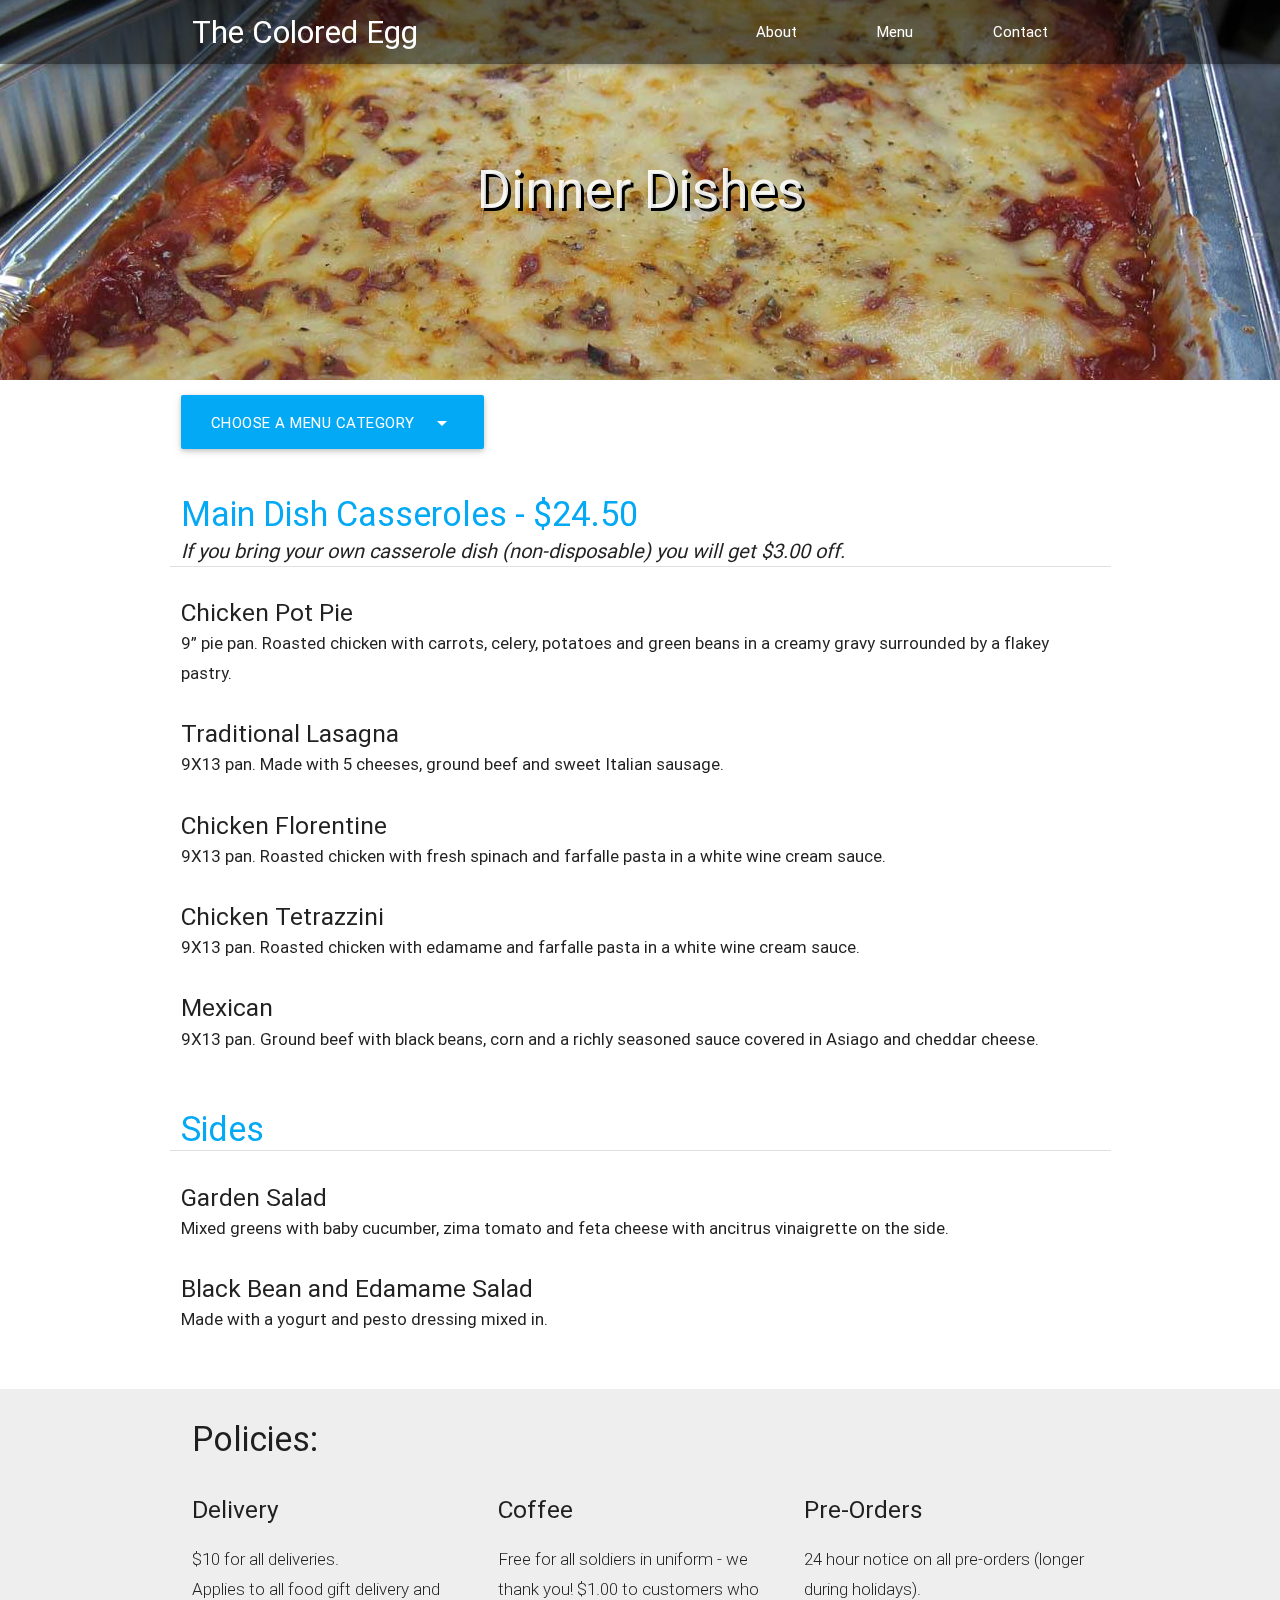
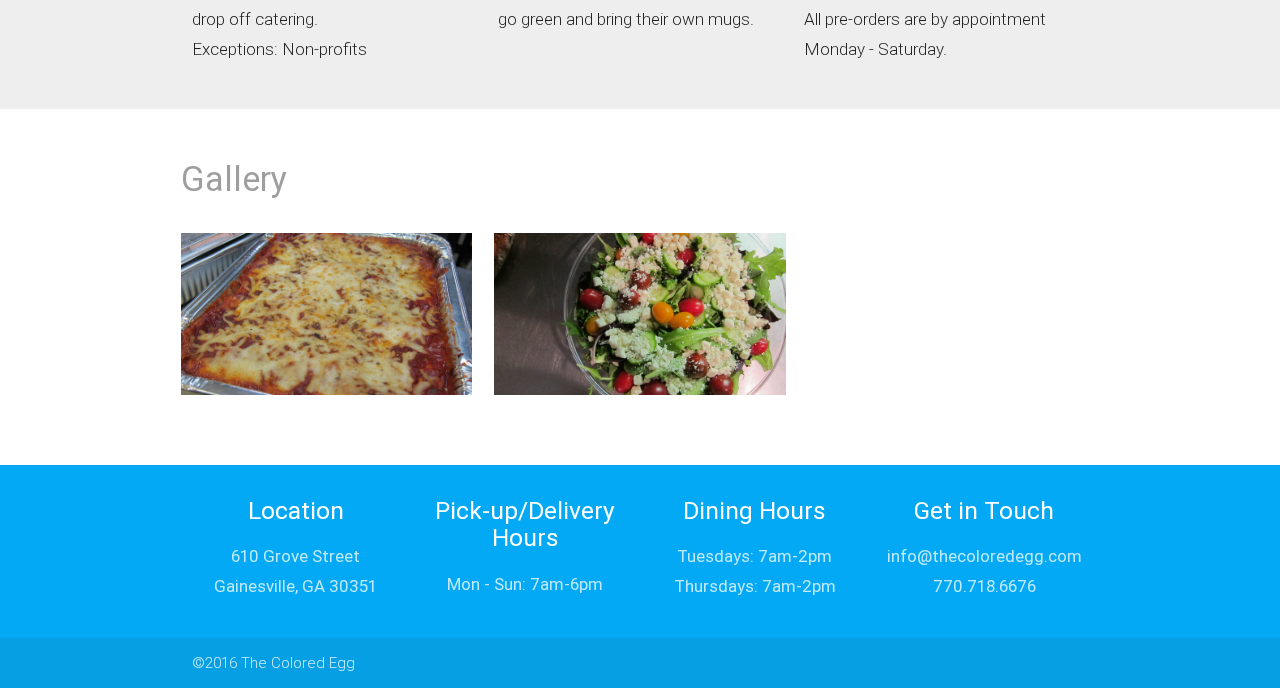
<file: dinner.html>
<!DOCTYPE html>
<html lang="en">
<head>
  <meta http-equiv="Content-Type" content="text/html; charset=UTF-8"/>
  <meta name="viewport" content="width=device-width, initial-scale=1, maximum-scale=1.0, user-scalable=no"/>
  <title>The Colored Egg</title>
  <link rel="icon" 
      type="image/icon" 
      href="img/favicon.ico">
  <!-- CSS  -->
  <link href="https://fonts.googleapis.com/icon?family=Material+Icons" rel="stylesheet">
  <link href="https://fonts.googleapis.com/icon?family=Material+Icons" rel="stylesheet">
  <link href="css/materialize.css" type="text/css" rel="stylesheet" media="screen,projection"/>
  <link href="css/style.css" type="text/css" rel="stylesheet" media="screen,projection"/>
</head>
<ul id="menu-dropdown" class="dropdown-content">
  <li><a class="light-blue-text" href="sweets.html">Pastries & Sweets</a></li>
  <li><a class="light-blue-text" href="breakfast.html">Breakfast</a></li>
  <li><a class="light-blue-text" href="breads.html">Breads & Sandwiches</a></li>
  <li><a class="light-blue-text" href="quiche.html">Quiche</a></li>
  <li><a class="light-blue-text" href="dinner.html">Dinner</a></li>
  <li><a class="light-blue-text" href="catering.html">Catering</a></li>
</ul>
<nav class="nav-down" id="top-nav">
    <div class="nav-wrapper container">
      <a id="logo-container" href="index.html" class="brand-logo">The Colored Egg</a>
      <ul class="right hide-on-med-and-down">
        <li><a href="index.html#about">About</a></li>
        <li><a class="dropdown-button" data-activates="menu-dropdown" href="javascript:void(0)">Menu</a></li>
        <li><a href="contact.html">Contact</a></li>
      </ul>

      <ul id="nav-mobile" class="side-nav">
        <li><a id="nav-link" href="index.html">Home</a></li>
        <li><a id="nav-link" href="index.html#about">About</a></li>
        <li class="no-padding">
          <ul class="collapsible collapsible-accordion">
            <li>
              <a class="collapsible-header" id="nav-link" href="javascript:void(0)">Menu</a>
               <div class="collapsible-body">
                 <ul>
                   <li><a href="sweets.html">Pastries & Sweets</a></li>
                   <li><a href="breakfast.html">Breakfast</a></li>
                   <li><a href="breads.html">Breads & Sandwiches</a></li>
                   <li><a href="quiche.html">Quiche</a></li>
                   <li><a href="dinner.html">Dinner</a></li>
                   <li><a href="catering.html">Catering</a></li>
                 </ul>
               </div>
            </li>
          </ul>
        </li>
        <li><a id="nav-link" href="contact.html">Contact</a></li>
      </ul>
      <a href="#" data-activates="nav-mobile" class="button-collapse"><i class="material-icons white-text">menu</i></a>
    </div>
</nav>

 <div class="parallax-container valign-wrapper">
    <div class="section no-pad-bot">
      <div class="container">
        <div class="row center">
          <h2 class="header col s12 h-shadow">Dinner Dishes</h2>
        </div>
      </div>
    </div>
    <div class="parallax"><img src="img/lasagna.jpg"></div>
    </div>

  <div class="section">
    <div class="container">
      <div class="row no-margin">
        <a class='dropdown-button light-blue btn-large' href='#' data-activates='dropdown1'><i class="material-icons right">arrow_drop_down</i>Choose a menu category</a>
          <ul id='dropdown1' class='dropdown-content'>
            <li><a class="light-blue-text" href="sweets.html">Pastries & Sweets</a></li>
            <li><a class="light-blue-text" href="breakfast.html">Breakfast</a></li>
            <li><a class="light-blue-text" href="breads.html">Breads & Sandwiches</a></li>
            <li><a class="light-blue-text" href="quiche.html">Quiche</a></li>
            <li><a class="light-blue-text" href="dinner.html">Dinner</a></li>
            <li><a class="light-blue-text" href="catering.html">Catering</a></li>
          </ul>
      </div>
    </div>
  </div>

  <div class="section scrollspy">
    <div class="container">
    
      <div class="row"><!--row start-->
        <div class="row">
          <div class="col s12 underline">
          <h4 class="small-margin-bottom light-blue-text">Main Dish Casseroles - $24.50</h4>
          <span class="secondary-text">If you bring your own casserole dish (non-disposable) you will get $3.00 off.</span>
        </div>
        </div>

        <!-- <div class="row"></div> -->
        <div class="row">
          <div class="col s12">
            <h5 class="small-margin-bottom">Chicken Pot Pie</h5>
            <p class="no-margin">9” pie pan. Roasted chicken with carrots, celery, potatoes and green beans in a creamy gravy surrounded by a flakey pastry.</p>
          </div>
        </div>
        <div class="row">
          <div class="col s12">
            <h5 class="small-margin-bottom">Traditional Lasagna</h5>
            <p class="no-margin">9X13 pan. Made with 5 cheeses, ground beef and sweet Italian sausage.</p>
          </div>
        </div>
        <div class="row">
          <div class="col s12">
            <h5 class="small-margin-bottom">Chicken Florentine</h5>
            <p class="no-margin">9X13 pan. Roasted chicken with fresh spinach and farfalle pasta in a white wine cream sauce.</p>
          </div>
        </div>
        <div class="row">
          <div class="col s12">
            <h5 class="small-margin-bottom">Chicken Tetrazzini</h5>
            <p class="no-margin">9X13 pan. Roasted chicken with edamame and farfalle pasta in a white wine cream sauce.</p>
          </div>
        </div>
        <div class="row">
          <div class="col s12">
            <h5 class="small-margin-bottom">Mexican</h5>
            <p class="no-margin">9X13 pan. Ground beef with black beans, corn and a richly seasoned sauce covered in Asiago and cheddar cheese.</p>
          </div>
        </div>
      </div>  <!-- end row -->
      
      <div class="row"><!--row start-->
        <div class="row">
        <div class="col s12 underline">
          <h4 class="small-margin-bottom light-blue-text">Sides</h4>
        </div>
        </div>
        <div class="row">
          <div class="col s12">
            <h5 class="small-margin-bottom">Garden Salad</h5>
            <p class="no-margin">Mixed greens with baby cucumber, zima tomato and feta cheese with ancitrus vinaigrette on the side.</p>
          </div>
        </div>
        <div class="row">
          <div class="col s12">
            <h5 class="small-margin-bottom">Black Bean and Edamame Salad</h5>
            <p class="no-margin">Made with a yogurt and pesto dressing mixed in.</p>
          </div>
        </div>
        </div>
      </div>
    
       
      </div> <!-- end row -->
      <div class="section" id="menu-dropdown-section">
        <div class="container">
        <div class="row">
                <div class="col s12">
                  <h4 class="header">Policies:</h4>
                </div> 
              </div>
          <div class="row no-margin">
            <div class="col s12 m4 l4">
              <h5 class="custom-header">Delivery</h5>
              <p class="caption">$10 for all deliveries.<br>Applies to all food gift delivery and drop off catering.<br>Exceptions: Non-profits</p>
            </div>
            <div class="col s12 m4 l4">
              <h5 class="custom-header">Coffee</h5>
              <p class="caption">Free for all soldiers in uniform - we thank you! $1.00 to customers who go green and bring their own mugs.</p>
            </div>
            <div class="col s12 m4 l4">
              <h5 class="custom-header">Pre-Orders</h5>
              <p class="caption">24 hour notice on all pre-orders (longer during holidays).<br>All pre-orders are by appointment Monday - Saturday.</p>
            </div>
          </div>
        </div>
      </div>

      <div class="section scrollspy">
        <div class="container">
      <div class="row"></div>
      <div class="row">
        <div class="row">
          <div class="col s12">
            <h4 class="grey-text">Gallery</h4>
          </div>
        </div>
        <div class="row">
          <div class="col s12 m4">
            <img class="materialboxed gallery-img" data-caption="Traditional Lasagna" src="img/lasagna.jpg">
          </div>
          <div class="col s12 m4">
             <img class="materialboxed gallery-img" data-caption="Garden Salad" src="img/salad.png">
          </div>
        </div>
      </div>

    </div>
  </div>



   <footer class="page-footer light-blue">
    <div class="container">
      <div class="row">
        <div class="col s12 m3 center">
          <h5 class="white-text">Location</h5>
          <p class="white-text footer-p">610 Grove Street<br>Gainesville, GA 30351</p>
        </div>
       <div class="col s12 m3 center">
          <h5 class="white-text">Pick-up/Delivery Hours</h5>
          <p class="white-text footer-p">Mon - Sun: 7am-6pm</p>
        </div>
        <div class="col s12 m3 center">
          <h5 class="white-text">Dining Hours </h5>
          <p class="white-text footer-p">Tuesdays: 7am-2pm<br>Thursdays: 7am-2pm</p>
        </div>
         <div class="col s12 m3 center">
            <h5 class="white-text">Get in Touch </h5>
            <p class="white-text footer-p">info@thecoloredegg.com<br>770.718.6676</p>
        </div>
      </div>
    </div>
    <div class="footer-copyright">
      <div class="container">
      ©2016 The Colored Egg
      </div>
    </div>
  </footer>


  <!--  Scripts-->
  <script src="https://code.jquery.com/jquery-2.1.1.min.js"></script>
  <script src="js/materialize.js"></script>
  <script src="js/init.js"></script>
  <script src="js/custom.js"></script>
  <script src="js/nav-hide.js"></script>
  </body>
</html>
</file>
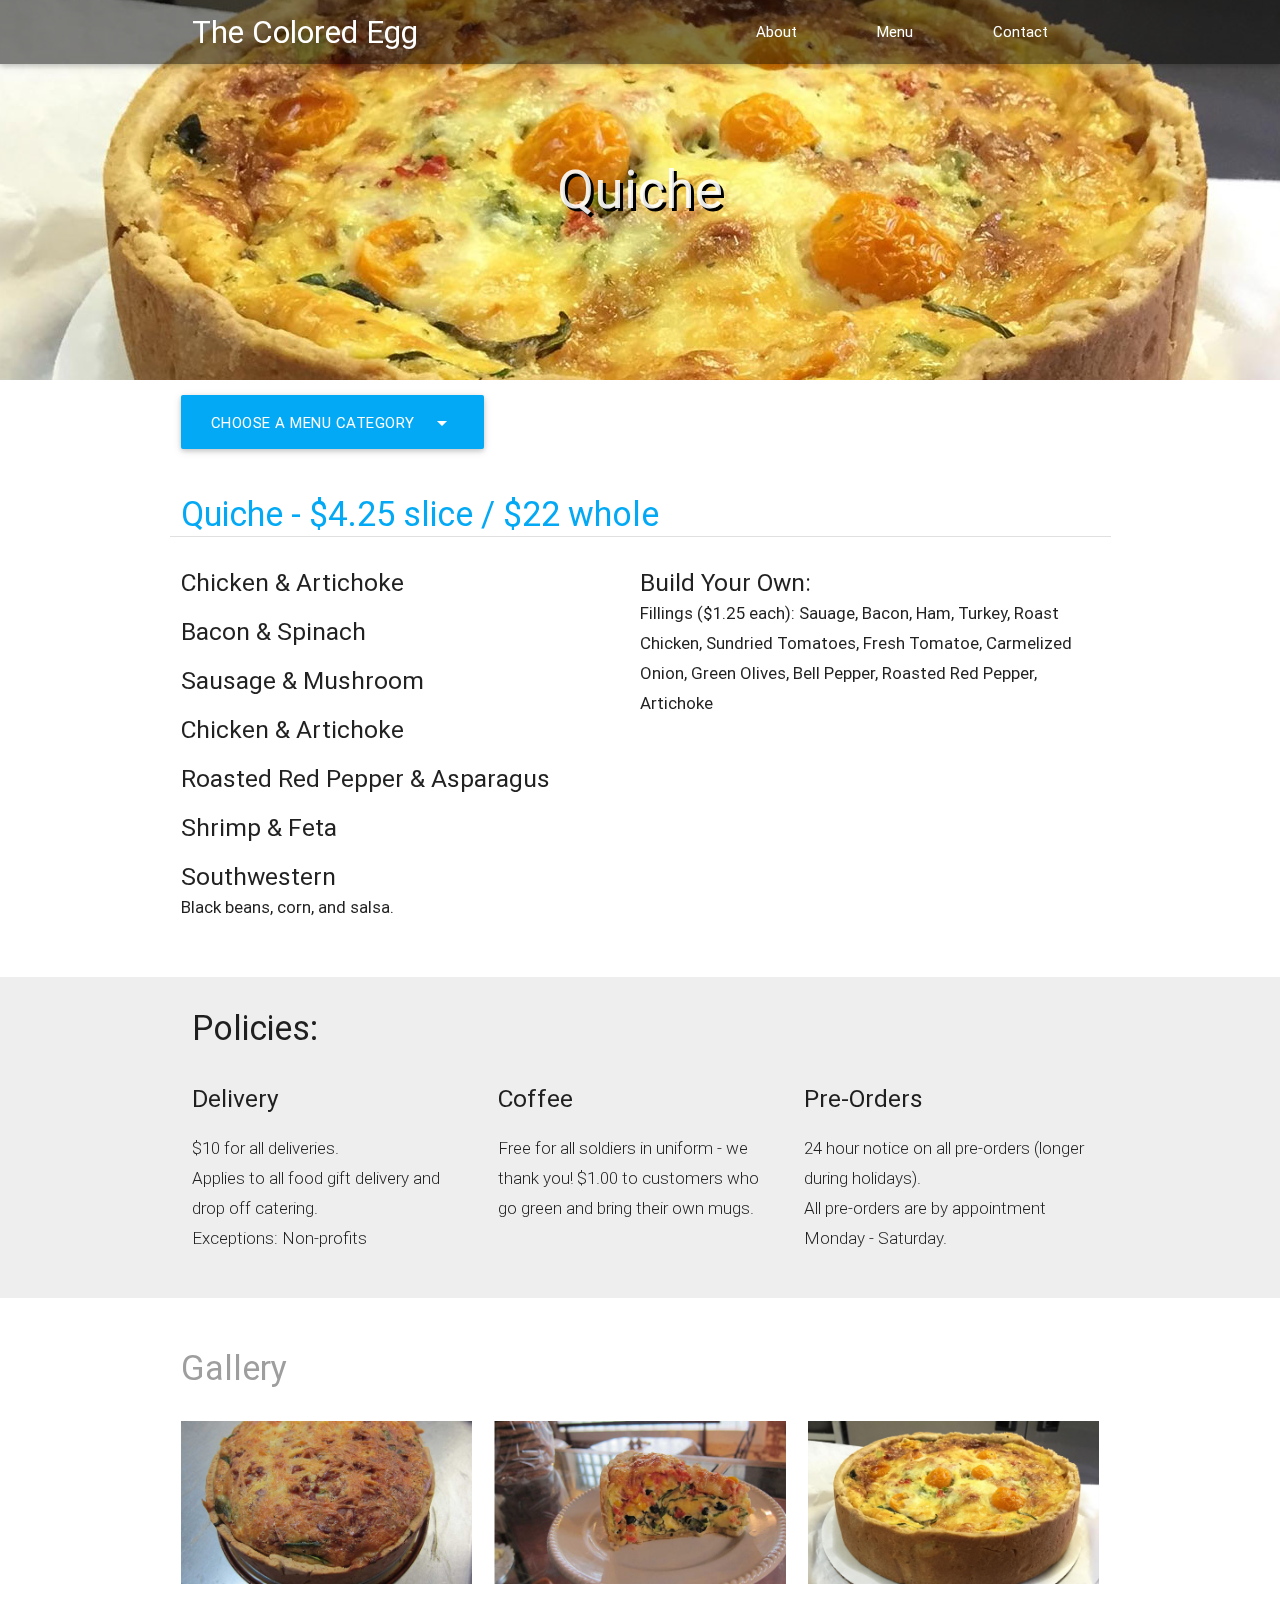
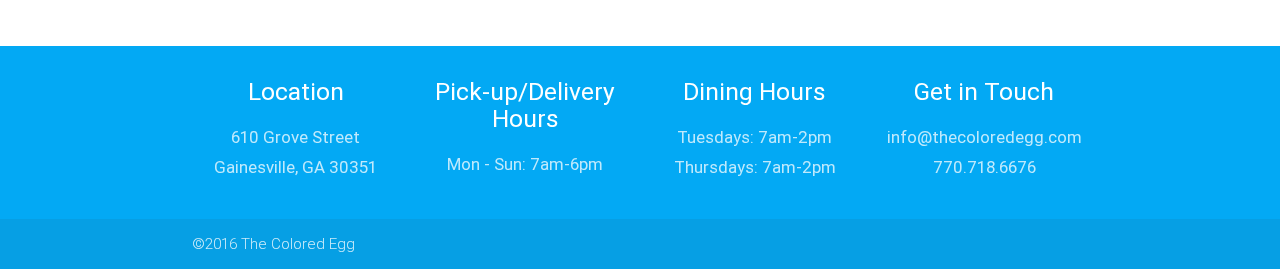
<file: quiche.html>
<!DOCTYPE html>
<html lang="en">
<head>
  <meta http-equiv="Content-Type" content="text/html; charset=UTF-8"/>
  <meta name="viewport" content="width=device-width, initial-scale=1, maximum-scale=1.0, user-scalable=no"/>
  <title>The Colored Egg</title>
  <link rel="icon" 
      type="image/icon" 
      href="img/favicon.ico">
  <!-- CSS  -->
  <link href="https://fonts.googleapis.com/icon?family=Material+Icons" rel="stylesheet">
  <link href="https://fonts.googleapis.com/icon?family=Material+Icons" rel="stylesheet">
  <link href="css/materialize.css" type="text/css" rel="stylesheet" media="screen,projection"/>
  <link href="css/style.css" type="text/css" rel="stylesheet" media="screen,projection"/>
</head>
<ul id="menu-dropdown" class="dropdown-content">
  <li><a class="light-blue-text" href="sweets.html">Pastries & Sweets</a></li>
  <li><a class="light-blue-text" href="breakfast.html">Breakfast</a></li>
  <li><a class="light-blue-text" href="breads.html">Breads & Sandwiches</a></li>
  <li><a class="light-blue-text" href="quiche.html">Quiche</a></li>
  <li><a class="light-blue-text" href="dinner.html">Dinner</a></li>
  <li><a class="light-blue-text" href="catering.html">Catering</a></li>
</ul>
<nav class="nav-down" id="top-nav">
    <div class="nav-wrapper container">
      <a id="logo-container" href="index.html" class="brand-logo">The Colored Egg</a>
      <ul class="right hide-on-med-and-down">
        <li><a href="index.html#about">About</a></li>
        <li><a class="dropdown-button" data-activates="menu-dropdown" href="javascript:void(0)">Menu</a></li>
        <li><a href="contact.html">Contact</a></li>
      </ul>

      <ul id="nav-mobile" class="side-nav">
        <li><a id="nav-link" href="index.html">Home</a></li>
        <li><a id="nav-link" href="index.html#about">About</a></li>
        <li class="no-padding">
          <ul class="collapsible collapsible-accordion">
            <li>
              <a class="collapsible-header" id="nav-link" href="javascript:void(0)">Menu</a>
               <div class="collapsible-body">
                 <ul>
                   <li><a href="sweets.html">Pastries & Sweets</a></li>
                   <li><a href="breakfast.html">Breakfast</a></li>
                   <li><a href="breads.html">Breads & Sandwiches</a></li>
                   <li><a href="quiche.html">Quiche</a></li>
                   <li><a href="dinner.html">Dinner</a></li>
                   <li><a href="catering.html">Catering</a></li>
                 </ul>
               </div>
            </li>
          </ul>
        </li>
        <li><a id="nav-link" href="contact.html">Contact</a></li>
      </ul>
      <a href="#" data-activates="nav-mobile" class="button-collapse"><i class="material-icons white-text">menu</i></a>
    </div>
</nav>

 <div class="parallax-container valign-wrapper">
    <div class="section no-pad-bot">
      <div class="container">
        <div class="row center">
          <h2 class="header col s12 h-shadow">Quiche</h2>
        </div>
      </div>
    </div>
    <div class="parallax"><img src="img/sw-quiche2.jpg" alt="Unsplashed background img 3"></div>
  </div>
  
  <div class="section">
    <div class="container">
      <div class="row no-margin">
        <a class='dropdown-button light-blue btn-large' href='#' data-activates='dropdown1'><i class="material-icons right">arrow_drop_down</i>Choose a menu category</a>
          <ul id='dropdown1' class='dropdown-content'>
            <li><a class="light-blue-text" href="sweets.html">Pastries & Sweets</a></li>
            <li><a class="light-blue-text" href="breakfast.html">Breakfast</a></li>
            <li><a class="light-blue-text" href="breads.html">Breads & Sandwiches</a></li>
            <li><a class="light-blue-text" href="quiche.html">Quiche</a></li>
            <li><a class="light-blue-text" href="dinner.html">Dinner</a></li>
            <li><a class="light-blue-text" href="catering.html">Catering</a></li>
          </ul>
      </div>
    </div>
  </div>
  <div class="section scrollspy">
    <div class="container">
      <div class="row"><!--row start-->
      <div class="row">
        <div class="col s12 underline">
          <h4 class="small-margin-bottom light-blue-text">Quiche - $4.25 slice / $22 whole</h4>
        </div>
      </div>
        <div class="col s12 m6">
          <div class="row">
              <h5 class="small-margin-bottom">Chicken & Artichoke</h5>
          </div>
          <div class="row">
              <h5 class="small-margin-bottom">Bacon & Spinach</h5>
          </div>
          <div class="row">
              <h5 class="small-margin-bottom">Sausage & Mushroom</h5>
          </div>
          <div class="row">
              <h5 class="small-margin-bottom">Chicken & Artichoke</h5>
          </div>
          <div class="row">
              <h5 class="small-margin-bottom">Roasted Red Pepper & Asparagus</h5>
          </div>
          <div class="row">
              <h5 class="small-margin-bottom">Shrimp & Feta</h5>
          </div>
          <div class="row">
              <h5 class="small-margin-bottom">Southwestern</h5>
              <p class="no-margin">Black beans, corn, and salsa.</p>
          </div>
        </div>
        <div class="col s12 m6">
          <div class="row">
            <h5 class="small-margin-bottom">Build Your Own:</h5>
            <p class="no-margin">Fillings ($1.25 each): Sauage, Bacon, Ham, Turkey, Roast Chicken, Sundried Tomatoes, Fresh Tomatoe, Carmelized Onion, Green Olives, Bell Pepper, Roasted Red Pepper, Artichoke</p>
          </div>
        </div>
      </div> <!-- end row -->
      </div>
      </div>

      <div class="section" id="menu-dropdown-section">
    <div class="container">
    <div class="row">
            <div class="col s12">
              <h4 class="header">Policies:</h4>
            </div> 
          </div>
      <div class="row no-margin">
      <div class="col s12 m4 l4">
        <h5 class="custom-header">Delivery</h5>
        <p class="caption">$10 for all deliveries.<br>Applies to all food gift delivery and drop off catering.<br>Exceptions: Non-profits</p>
      </div>
      <div class="col s12 m4 l4">
        <h5 class="custom-header">Coffee</h5>
        <p class="caption">Free for all soldiers in uniform - we thank you! $1.00 to customers who go green and bring their own mugs.</p>
      </div>
      <div class="col s12 m4 l4">
        <h5 class="custom-header">Pre-Orders</h5>
        <p class="caption">24 hour notice on all pre-orders (longer during holidays).<br>All pre-orders are by appointment Monday - Saturday.</p>
      </div>
      </div>
    </div>
  </div>

    <div class="section scrollspy">
    <div class="container">
      <div class="row"></div>
      <div class="row">
        <div class="row">
          <div class="col s12">
            <h4 class="grey-text">Gallery</h4>
          </div>
        </div>
        <div class="row" style="margin-bottom: 12px;">
          <div class="col s12 m4">
            <img class="materialboxed gallery-img" data-caption="Quiche" src="img/quiche.jpg">
          </div>
          <div class="col s12 m4">
             <img class="materialboxed gallery-img" data-caption="Southwest Quiche" src="img/sw-quiche.jpg">
          </div>
          <div class="col s12 m4">
             <img class="materialboxed gallery-img" data-caption="Veggie Quiche" src="img/sw-quiche2.jpg">
          </div>
        </div>
        </div>
     

    </div>
  </div>


<footer class="page-footer light-blue">
    <div class="container">
      <div class="row">
        <div class="col s12 m3 center">
          <h5 class="white-text">Location</h5>
          <p class="white-text footer-p">610 Grove Street<br>Gainesville, GA 30351</p>
        </div>
       <div class="col s12 m3 center">
          <h5 class="white-text">Pick-up/Delivery Hours</h5>
          <p class="white-text footer-p">Mon - Sun: 7am-6pm</p>
        </div>
        <div class="col s12 m3 center">
          <h5 class="white-text">Dining Hours </h5>
          <p class="white-text footer-p">Tuesdays: 7am-2pm<br>Thursdays: 7am-2pm</p>
        </div>
         <div class="col s12 m3 center">
            <h5 class="white-text">Get in Touch </h5>
            <p class="white-text footer-p">info@thecoloredegg.com<br>770.718.6676</p>
        </div>
      </div>
    </div>
    <div class="footer-copyright">
      <div class="container">
      ©2016 The Colored Egg
      </div>
    </div>
  </footer>


  <!--  Scripts-->
  <script src="https://code.jquery.com/jquery-2.1.1.min.js"></script>
  <script src="js/materialize.js"></script>
  <script src="js/init.js"></script>
  <script src="js/custom.js"></script>
  <script src="js/nav-hide.js"></script>
  </body>
</html>
</file>
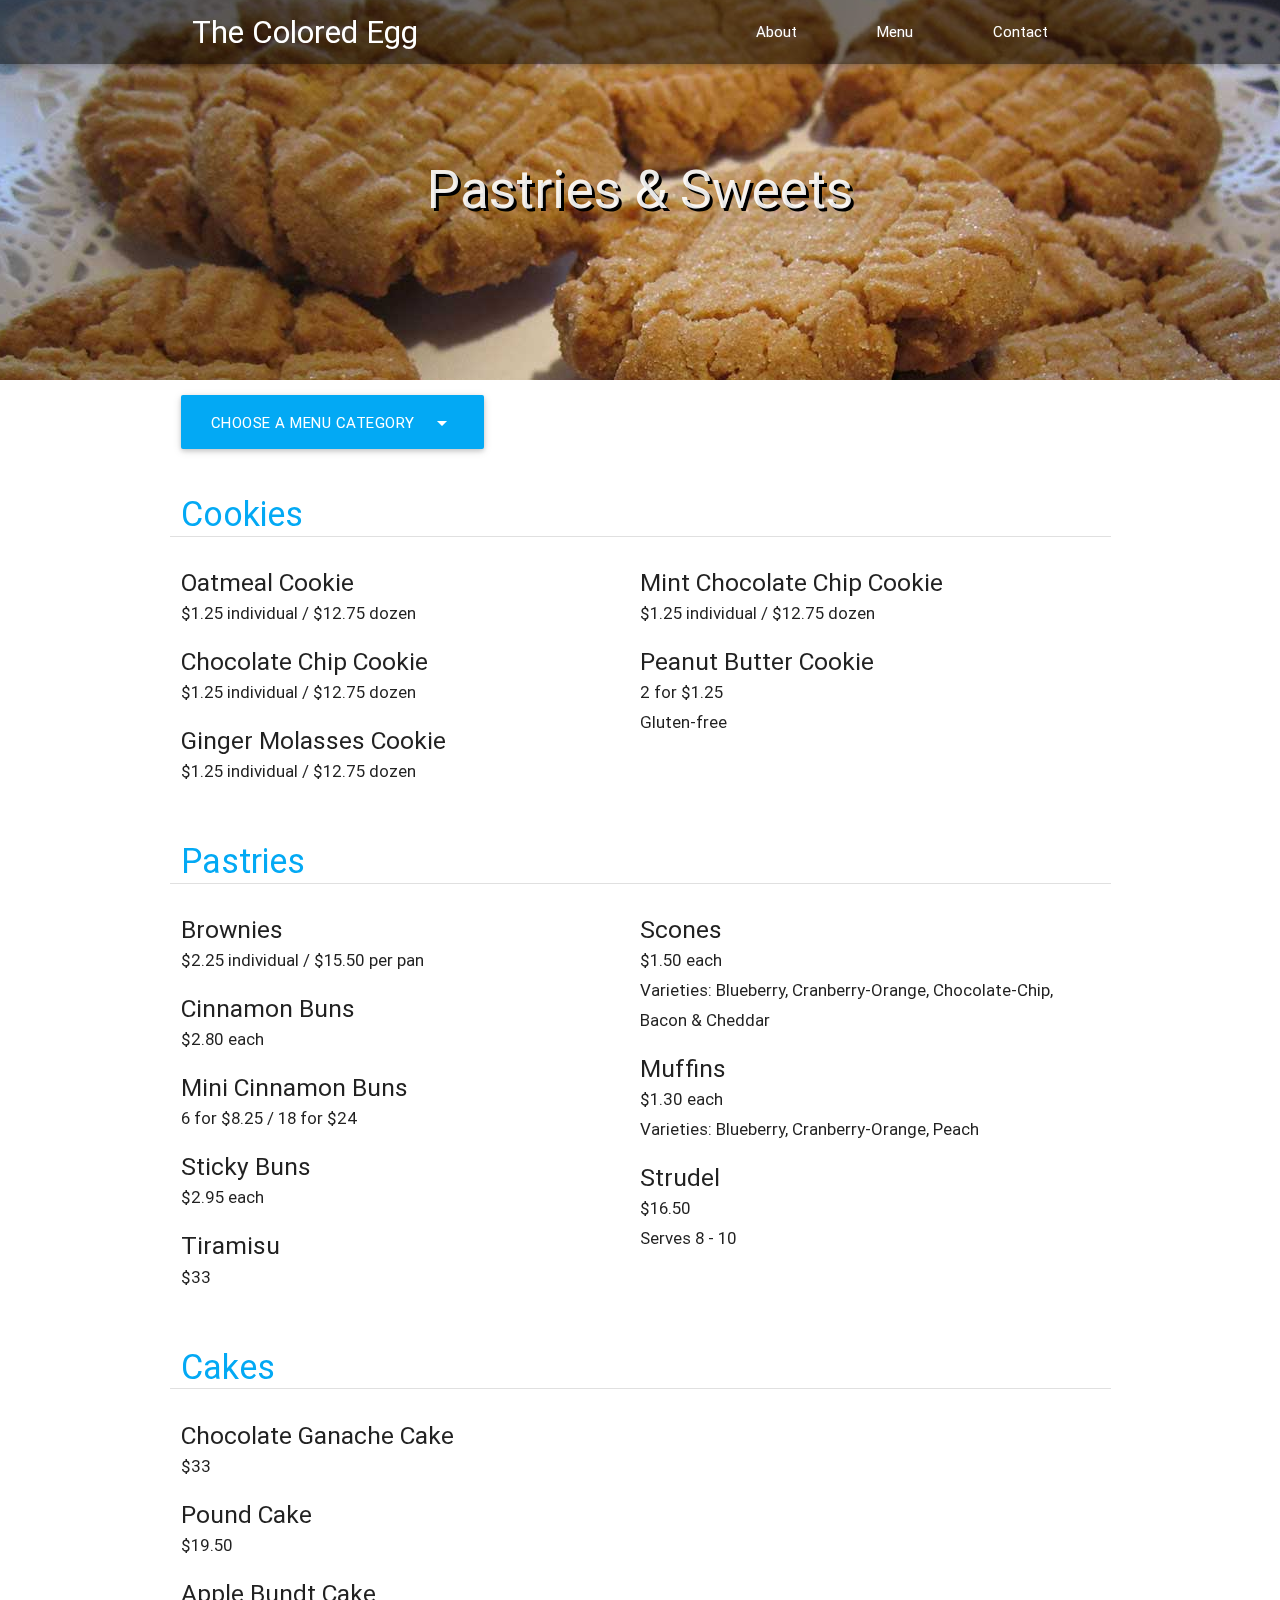
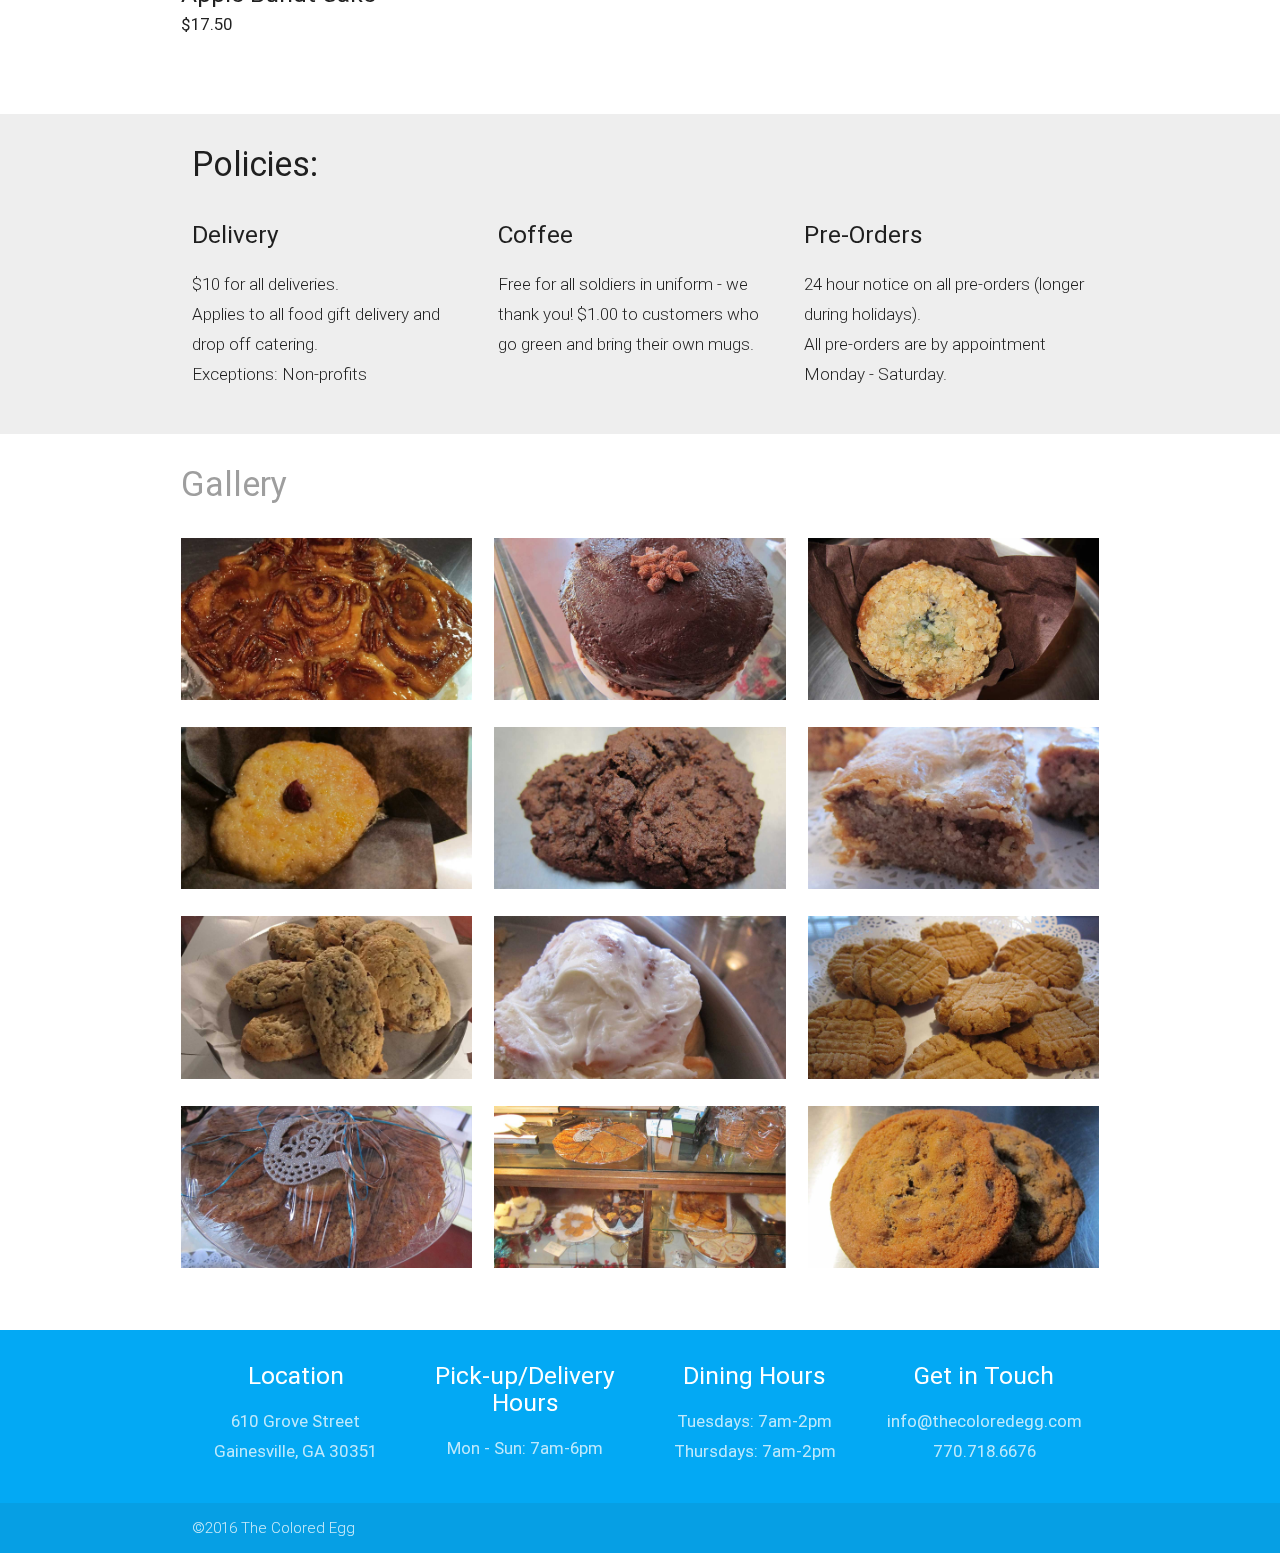
<file: sweets.html>
<!DOCTYPE html>
<html lang="en">
<head>
  <meta http-equiv="Content-Type" content="text/html; charset=UTF-8"/>
  <meta name="viewport" content="width=device-width, initial-scale=1, maximum-scale=1.0, user-scalable=no"/>
  <title>The Colored Egg</title>
  <link rel="icon" 
      type="image/icon" 
      href="img/favicon.ico">
  <!-- CSS  -->
  <link href="https://fonts.googleapis.com/icon?family=Material+Icons" rel="stylesheet">
  <link href="https://fonts.googleapis.com/icon?family=Material+Icons" rel="stylesheet">
  <link href="css/materialize.css" type="text/css" rel="stylesheet" media="screen,projection"/>
  <link href="css/style.css" type="text/css" rel="stylesheet" media="screen,projection"/>
</head>
<ul id="menu-dropdown" class="dropdown-content">
  <li><a class="light-blue-text" href="sweets.html">Pastries & Sweets</a></li>
  <li><a class="light-blue-text" href="breakfast.html">Breakfast</a></li>
  <li><a class="light-blue-text" href="breads.html">Breads & Sandwiches</a></li>
  <li><a class="light-blue-text" href="quiche.html">Quiche</a></li>
  <li><a class="light-blue-text" href="dinner.html">Dinner</a></li>
  <li><a class="light-blue-text" href="catering.html">Catering</a></li>
</ul>
<nav class="nav-down" id="top-nav">
    <div class="nav-wrapper container">
      <a id="logo-container" href="index.html" class="brand-logo">The Colored Egg</a>
      <ul class="right hide-on-med-and-down">
        <li><a href="index.html#about">About</a></li>
        <li><a class="dropdown-button" data-activates="menu-dropdown" href="javascript:void(0)">Menu</a></li>
        <li><a href="contact.html">Contact</a></li>
      </ul>

      <ul id="nav-mobile" class="side-nav">
        <li><a id="nav-link" href="index.html">Home</a></li>
        <li><a id="nav-link" href="index.html#about">About</a></li>
        <li class="no-padding">
          <ul class="collapsible collapsible-accordion">
            <li>
              <a class="collapsible-header" id="nav-link" href="javascript:void(0)">Menu</a>
               <div class="collapsible-body">
                 <ul>
                   <li><a href="sweets.html">Pastries & Sweets</a></li>
                   <li><a href="breakfast.html">Breakfast</a></li>
                   <li><a href="breads.html">Breads & Sandwiches</a></li>
                   <li><a href="quiche.html">Quiche</a></li>
                   <li><a href="dinner.html">Dinner</a></li>
                   <li><a href="catering.html">Catering</a></li>
                 </ul>
               </div>
            </li>
          </ul>
        </li>
        <li><a id="nav-link" href="contact.html">Contact</a></li>
      </ul>
      <a href="#" data-activates="nav-mobile" class="button-collapse"><i class="material-icons white-text">menu</i></a>
    </div>
</nav>

 <div class="parallax-container valign-wrapper">
    <div class="section no-pad-bot">
      <div class="container">
        <div class="row center">
          <h2 class="header col s12 h-shadow">Pastries & Sweets</h2>
        </div>
      </div>
    </div>
    <div class="parallax"><img src="img/pb-cookies.jpg"></div>
  </div>
  
  <div class="section">
    <div class="container">
      <div class="row no-margin">
        <a class='dropdown-button light-blue btn-large' href='#' data-activates='dropdown1'><i class="material-icons right">arrow_drop_down</i>Choose a menu category</a>
        <ul id='dropdown1' class='dropdown-content'>
          <li><a class="light-blue-text" href="sweets.html">Pastries & Sweets</a></li>
          <li><a class="light-blue-text" href="breakfast.html">Breakfast</a></li>
          <li><a class="light-blue-text" href="breads.html">Breads & Sandwiches</a></li>
          <li><a class="light-blue-text" href="quiche.html">Quiche</a></li>
          <li><a class="light-blue-text" href="dinner.html">Dinner</a></li>
          <li><a class="light-blue-text" href="catering.html">Catering</a></li>
        </ul>
      </div>
    </div>
  </div>
  <div class="section scrollspy">
    <div class="container">
  
      <div class="row"><!--row start-->
      <div class="row">
        <div class="col s12 underline">
          <h4 class="small-margin-bottom light-blue-text">Cookies</h4>
        </div>
      </div>
      <div class="col s12 m6">
        <div class="row">
            <h5 class="small-margin-bottom">Oatmeal Cookie</h5>
            <p class="no-margin">$1.25 individual / $12.75 dozen</p>
        </div>
        <div class="row">
            <h5 class="small-margin-bottom">Chocolate Chip Cookie</h5>
            <p class="no-margin">$1.25 individual / $12.75 dozen</p>
        </div>
        <div class="row">
            <h5 class="small-margin-bottom">Ginger Molasses Cookie</h5>
            <p class="no-margin">$1.25 individual / $12.75 dozen</p>
        </div>
      </div>
      <div class="col s12 m6"> 
      <div class="row">
          <h5 class="small-margin-bottom">Mint Chocolate Chip Cookie</h5>
          <p class="no-margin">$1.25 individual / $12.75 dozen</p>
      </div>
      <div class="row">
          <h5 class="small-margin-bottom">Peanut Butter Cookie</h5>
          <p class="no-margin">2 for $1.25<br>Gluten-free</p>
      </div>
        </div>
      </div> <!-- end row -->

      <div class="row"><!--row start-->
      <div class="row">
        <div class="col s12 underline">
          <h4 class="small-margin-bottom light-blue-text">Pastries</h4>
        </div>
      </div>
      <div class="col s12 m6">
        <div class="row">
            <h5 class="small-margin-bottom">Brownies</h5>
            <p class="no-margin">$2.25 individual / $15.50 per pan</p>
        </div>
        <div class="row">
            <h5 class="small-margin-bottom">Cinnamon Buns</h5>
            <p class="no-margin">$2.80 each</p>
        </div>
        <div class="row">
            <h5 class="small-margin-bottom">Mini Cinnamon Buns</h5>
            <p class="no-margin">6 for $8.25 / 18 for $24</p>
        </div>
        <div class="row">
            <h5 class="small-margin-bottom">Sticky Buns</h5>
            <p class="no-margin">$2.95 each</p>
        </div>
        <div class="row">
          <h5 class="small-margin-bottom">Tiramisu</h5>
          <p class="no-margin">$33</p>
      </div>
      </div>
      <div class="col s12 m6">
      <div class="row">
          <h5 class="small-margin-bottom">Scones</h5>
          <p class="no-margin">$1.50 each<br>Varieties: Blueberry, Cranberry-Orange, Chocolate-Chip, Bacon & Cheddar</p>
      </div>
      <div class="row">
          <h5 class="small-margin-bottom">Muffins</h5>
          <p class="no-margin">$1.30 each<br>Varieties: Blueberry, Cranberry-Orange, Peach</p>
      </div>
      <div class="row">
          <h5 class="small-margin-bottom">Strudel</h5>
          <p class="no-margin">$16.50<br>Serves 8 - 10</p>
      </div>
    
        </div>
      </div> <!-- end row -->

      <div class="row"><!--row start-->
      <div class="row">
        <div class="col s12 underline">
          <h4 class="small-margin-bottom light-blue-text">Cakes</h4>
        </div>
      </div>
      <div class="col s12">
      <div class="row">
          <h5 class="small-margin-bottom">Chocolate Ganache Cake</h5>
          <p class="no-margin">$33</p>
      </div>
      <div class="row">
          <h5 class="small-margin-bottom">Pound Cake</h5>
          <p class="no-margin">$19.50</p>
      </div>
      <div class="row">
          <h5 class="small-margin-bottom">Apple Bundt Cake</h5>
          <p class="no-margin">$17.50</p>
      </div>
       
        </div>
      </div> <!-- end row -->
      </div> <!--end container-->
      </div> <!--end section-->
    <div class="row"></div>
    <div class="section" id="menu-dropdown-section">
    <div class="container">
      <div class="row">
            <div class="col s12">
              <h4 class="header">Policies:</h4>
            </div> 
          </div>
      <div class="row no-margin">
        <div class="col s12 m4 l4">
          <h5 class="custom-header">Delivery</h5>
          <p class="caption">$10 for all deliveries.<br>Applies to all food gift delivery and drop off catering.<br>Exceptions: Non-profits</p>
        </div>
        <div class="col s12 m4 l4">
          <h5 class="custom-header">Coffee</h5>
          <p class="caption">Free for all soldiers in uniform - we thank you! $1.00 to customers who go green and bring their own mugs.</p>
        </div>
        <div class="col s12 m4 l4">
          <h5 class="custom-header">Pre-Orders</h5>
          <p class="caption">24 hour notice on all pre-orders (longer during holidays).<br>All pre-orders are by appointment Monday - Saturday.</p>
        </div>
      </div>
    </div>
  </div>
  <div class="section srollspy">
  <div class="container">
      <div class="row">
        <div class="row">
          <div class="col s12">
            <h4 class="grey-text">Gallery</h4>
          </div>
        </div>
        <div class="row" style="margin-bottom: 12px;">
          <div class="col s12 m4">
            <img class="materialboxed gallery-img" data-caption="Sticky Buns" src="img/sticky-buns.jpg">
          </div>
          <div class="col s12 m4">
             <img class="materialboxed gallery-img" data-caption="Chocolate Ganache Cake" src="img/choc-ganache.jpg">
          </div>
          <div class="col s12 m4">
             <img class="materialboxed gallery-img" data-caption="Blueberry Muffin" src="img/blueberry-muffin.jpg">
          </div>
        </div>
        <div class="row" style="margin-bottom: 12px;">
          <div class="col s12 m4">
            <img class="materialboxed gallery-img" data-caption="Cranberry-Orange Muffin" src="img/cran-muffin.jpg">
          </div>
          <div class="col s12 m4">
             <img class="materialboxed gallery-img" data-caption="Mint Chocolate Chip Cookie" src="img/mint-cookie.jpg">
          </div>
          <div class="col s12 m4">
             <img class="materialboxed gallery-img" data-caption="Apple Squares" src="img/apple-cake.jpg">
          </div>
        </div>
        <div class="row" style="margin-bottom: 12px;">
          <div class="col s12 m4">
            <img class="materialboxed gallery-img" data-caption="Scones" src="img/scones.jpg">
          </div>
          <div class="col s12 m4">
             <img class="materialboxed gallery-img" data-caption="Cinnamon Bun" src="img/cin-bun.jpg">
          </div>
          <div class="col s12 m4">
             <img class="materialboxed gallery-img" data-caption="Peanut Butter Cookie" src="img/pb-cookies.jpg">
          </div>
        </div>
        <div class="row" style="margin-bottom: 12px;">
          <div class="col s12 m4">
            <img class="materialboxed gallery-img" data-caption="Cookie Tray" src="img/cookie-try.jpg">
          </div>
          <div class="col s12 m4">
             <img class="materialboxed gallery-img" data-caption="Store Front" src="img/front.jpg">
          </div>
          <div class="col s12 m4">
             <img class="materialboxed gallery-img" data-caption="Chocolate Chip Cookie" src="img/choc-chip.jpg">
          </div>
        </div>
      </div>
    </div>
  </div>



   <footer class="page-footer light-blue">
    <div class="container">
      <div class="row">
        <div class="col s12 m3 center">
          <h5 class="white-text">Location</h5>
          <p class="white-text footer-p">610 Grove Street<br>Gainesville, GA 30351</p>
        </div>
       <div class="col s12 m3 center">
          <h5 class="white-text">Pick-up/Delivery Hours</h5>
          <p class="white-text footer-p">Mon - Sun: 7am-6pm</p>
        </div>
        <div class="col s12 m3 center">
          <h5 class="white-text">Dining Hours </h5>
          <p class="white-text footer-p">Tuesdays: 7am-2pm<br>Thursdays: 7am-2pm</p>
        </div>
         <div class="col s12 m3 center">
            <h5 class="white-text">Get in Touch </h5>
            <p class="white-text footer-p">info@thecoloredegg.com<br>770.718.6676</p>
        </div>
      </div>
    </div>
    <div class="footer-copyright">
      <div class="container">
      ©2016 The Colored Egg
      </div>
    </div>
  </footer>


  <!--  Scripts-->
  <script src="https://code.jquery.com/jquery-2.1.1.min.js"></script>
  <script src="js/materialize.js"></script>
  <script src="js/init.js"></script>
  <script src="js/custom.js"></script>
  <script src="js/nav-hide.js"></script>
  </body>
</html>
</file>
<file: css/style.css>
/* Custom Stylesheet */
/**
 * Use this file to override Materialize files so you can update
 * the core Materialize files in the future
 *
 * Made By MaterializeCSS.com
 */

nav ul a,
nav .brand-logo {
  color: #444;
}

p {
  line-height: 2rem;
  font-size: 17px !important;
}
nav{
  background-color: rgba(0,0,0,0.5);
  transition: top 0.2s ease-in-out;
  position: fixed;
  top: 0;
  left: 0;
  z-index: 1000;
}
nav ul a{
  padding-left: 40px;
  padding-right: 40px;
}
/*.nav-down{
  display: none;
}*/
.nav-up{
  top: -64px;
}
#logo-container{
  color: white;
}
nav ul a, nav .brand-logo{
  color: white;
}
.button-collapse {
  color: #03a9f4;
}

.parallax-container {
  min-height: 380px;
  line-height: 0;
  height: auto;
  color: rgba(255,255,255,.9);
}
  .parallax-container .section {
    width: 100%;
  }
#review-icon{
  color: #03a9f4;
  padding-top: 10px;
}
@media only screen and (max-width : 1300px) {
    #review-icon{
      font-size: 60px;
    }
  }
@media only screen and (max-width : 992px) {
  .parallax-container .section {
    position: absolute;
    top: 40%;
  }
  #index-banner .section {
    top: 10%;
  }
  #review-icon{
    font-size: 50px;
  }
}

@media only screen and (max-width : 600px) {
  #index-banner .section {
    top: 0;
  }
  #review-icon{
    padding-top: 16px;
  }
  #map iframe{
    height: 300px;
  }
}

.icon-block {
  padding: 0 15px;
}
.icon-block .material-icons {
  font-size: inherit;
}

footer.page-footer {
  margin: 0;
}
#index-banner{
  /*min-height: 100vh;*/
  background-image: url("../img/colored_egg_bg.jpg");
  background-repeat: no-repeat;
  background-attachment: fixed;
  background-size: 100% 100%;
  position: relative;
  text-align: center;
}
#center-logo{
  margin: 0 auto;
}

#text-logo{
  max-width: 70%;
  display: block;
  margin: 0 auto;
}
.caption{
  font-size: 1.25rem;
  font-weight: 300;
  margin-bottom: 30px;
}
#underline{
  border-top: 1px solid rgba(0,0,0,.12);
  max-width: 30%;
  margin: 0 auto;
}
#about{
  max-width: 1000px;
  margin: 0 auto;
}
#map{
  float: right;
}
.h-shadow{
  text-shadow: 3px 3px black;
}
#menu-dropdown-section{
  background-color: #EEEEEE;
}
.custom-header{
  line-height: 35px;
  margin-top: 0;
}
.underline{
  border-bottom: 1px solid rgba(0,0,0,0.12);
}
.small-margin-bottom{
  margin-bottom: 2px;
}
.food-category{
  padding-top: 10px;
}
.card-title{
  font-weight: 400 !important;
  background-color: rgba(0,0,0,0.5);
  width: 100%;
  padding-top: 10px !important;
  padding-bottom: 10px !important;
}
.card{
  min-height: 375px !important;
}
.secondary-text{
  font-size: 20px;
  font-style: italic;
}
.no-margin{
  margin: 0;
}
.gallery-img{
  width: 100%;
  margin-bottom: 1em;
}
.footer-p{
  opacity: 0.75;
}
#awning{
  height: 14.3rem;
  margin-top: -3.1rem;
}
#awning-mobile{
    display: none;
  }
.contact-btn{
  margin-top: 13px;
}
#home-arrow{
  position: absolute;
  bottom: 0;
  left: 0 !important;
  right: 0 !important;

}
#home-arrow > i{
  font-size: 72px !important;
  background-color: rgba(0,0,0,0.3);
}
@media( min-width: 600px){
  #catering-footer{
    position: absolute;
    bottom: 0;
    width: 100%;
  }
}
@media(max-width: 450px){ /*Mobile*/
  #awning{
    display: none;
  }
  #awning-mobile{
    display: initial;
    margin-top: 4rem;
  }
  #text-logo{
    width: 90% !important;
    max-width: 100% !important;
  }
 #index-banner{
    background-image: url("../img/colored_egg_bg_mobile.jpg");
  }
}
@media(max-width: 800px){
  #text-logo{
    width: 90% !important;
    max-width: 100% !important;
  }
}
</file>
